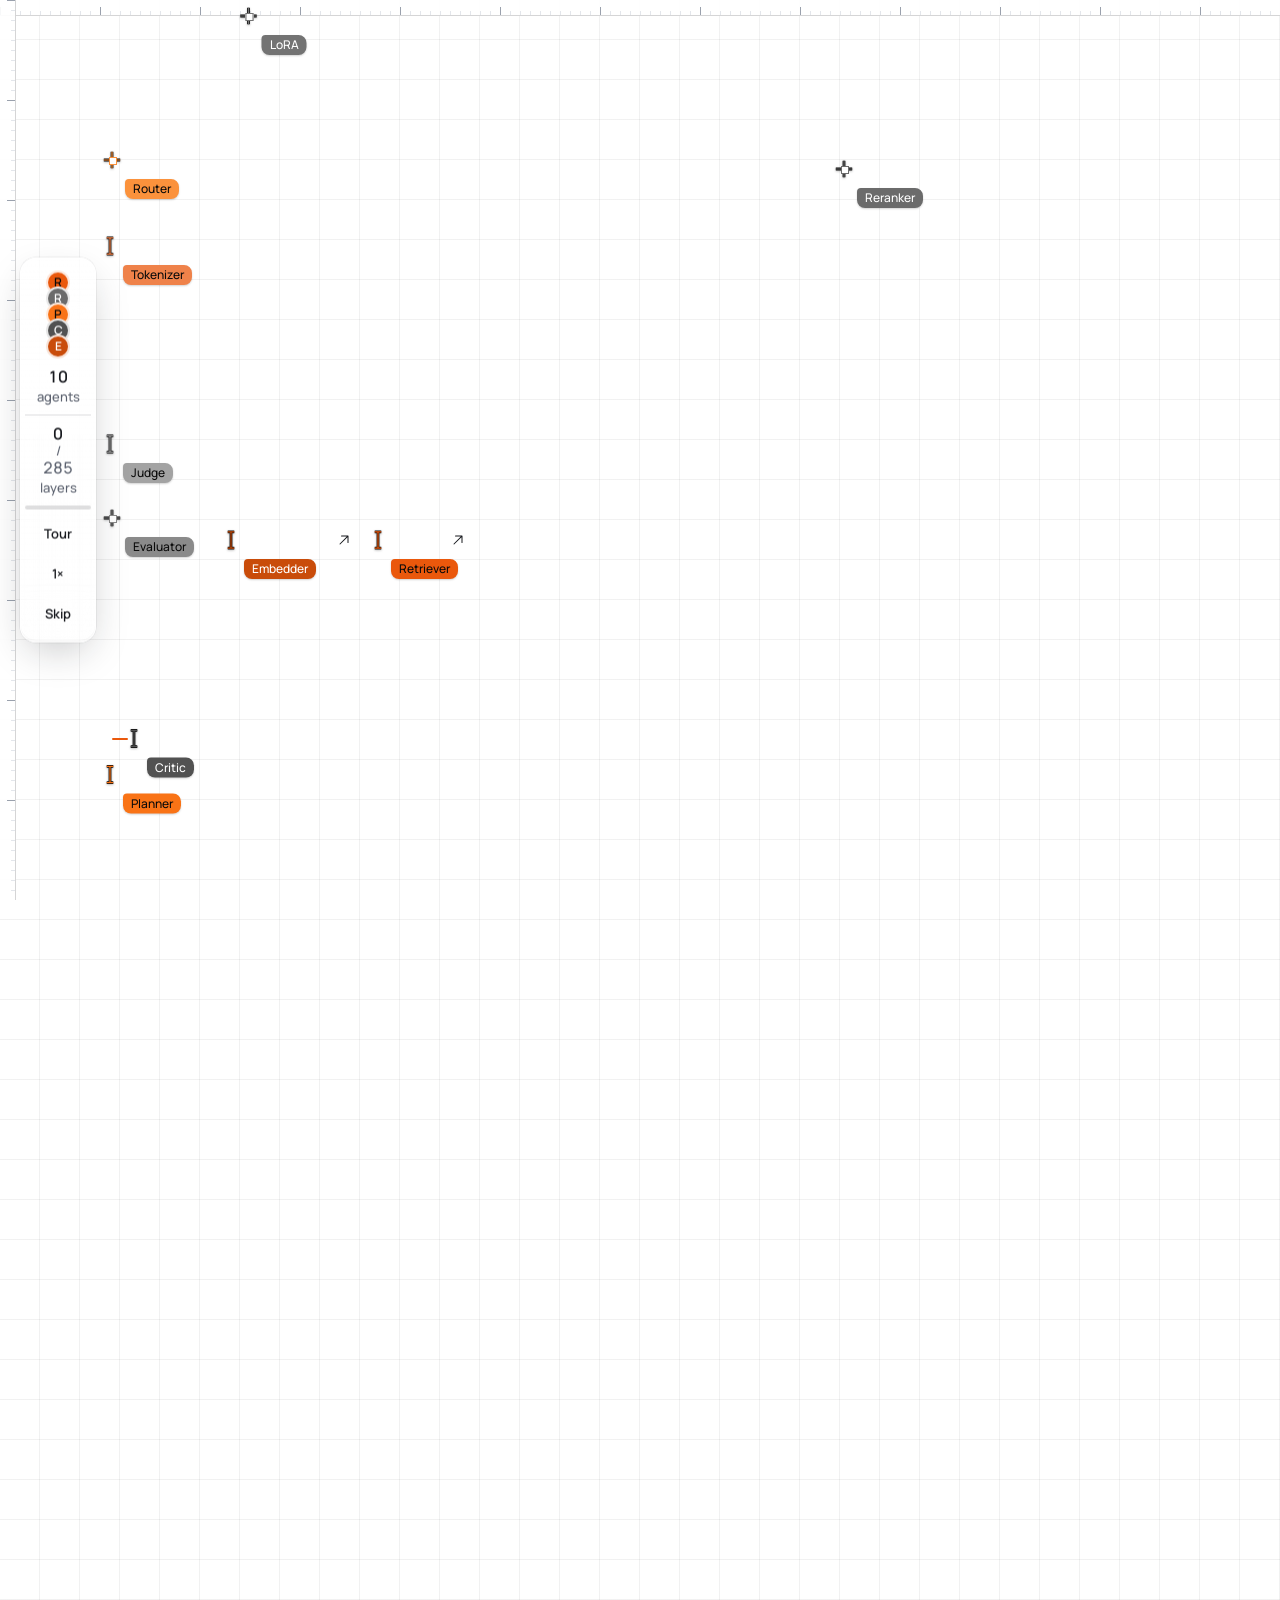
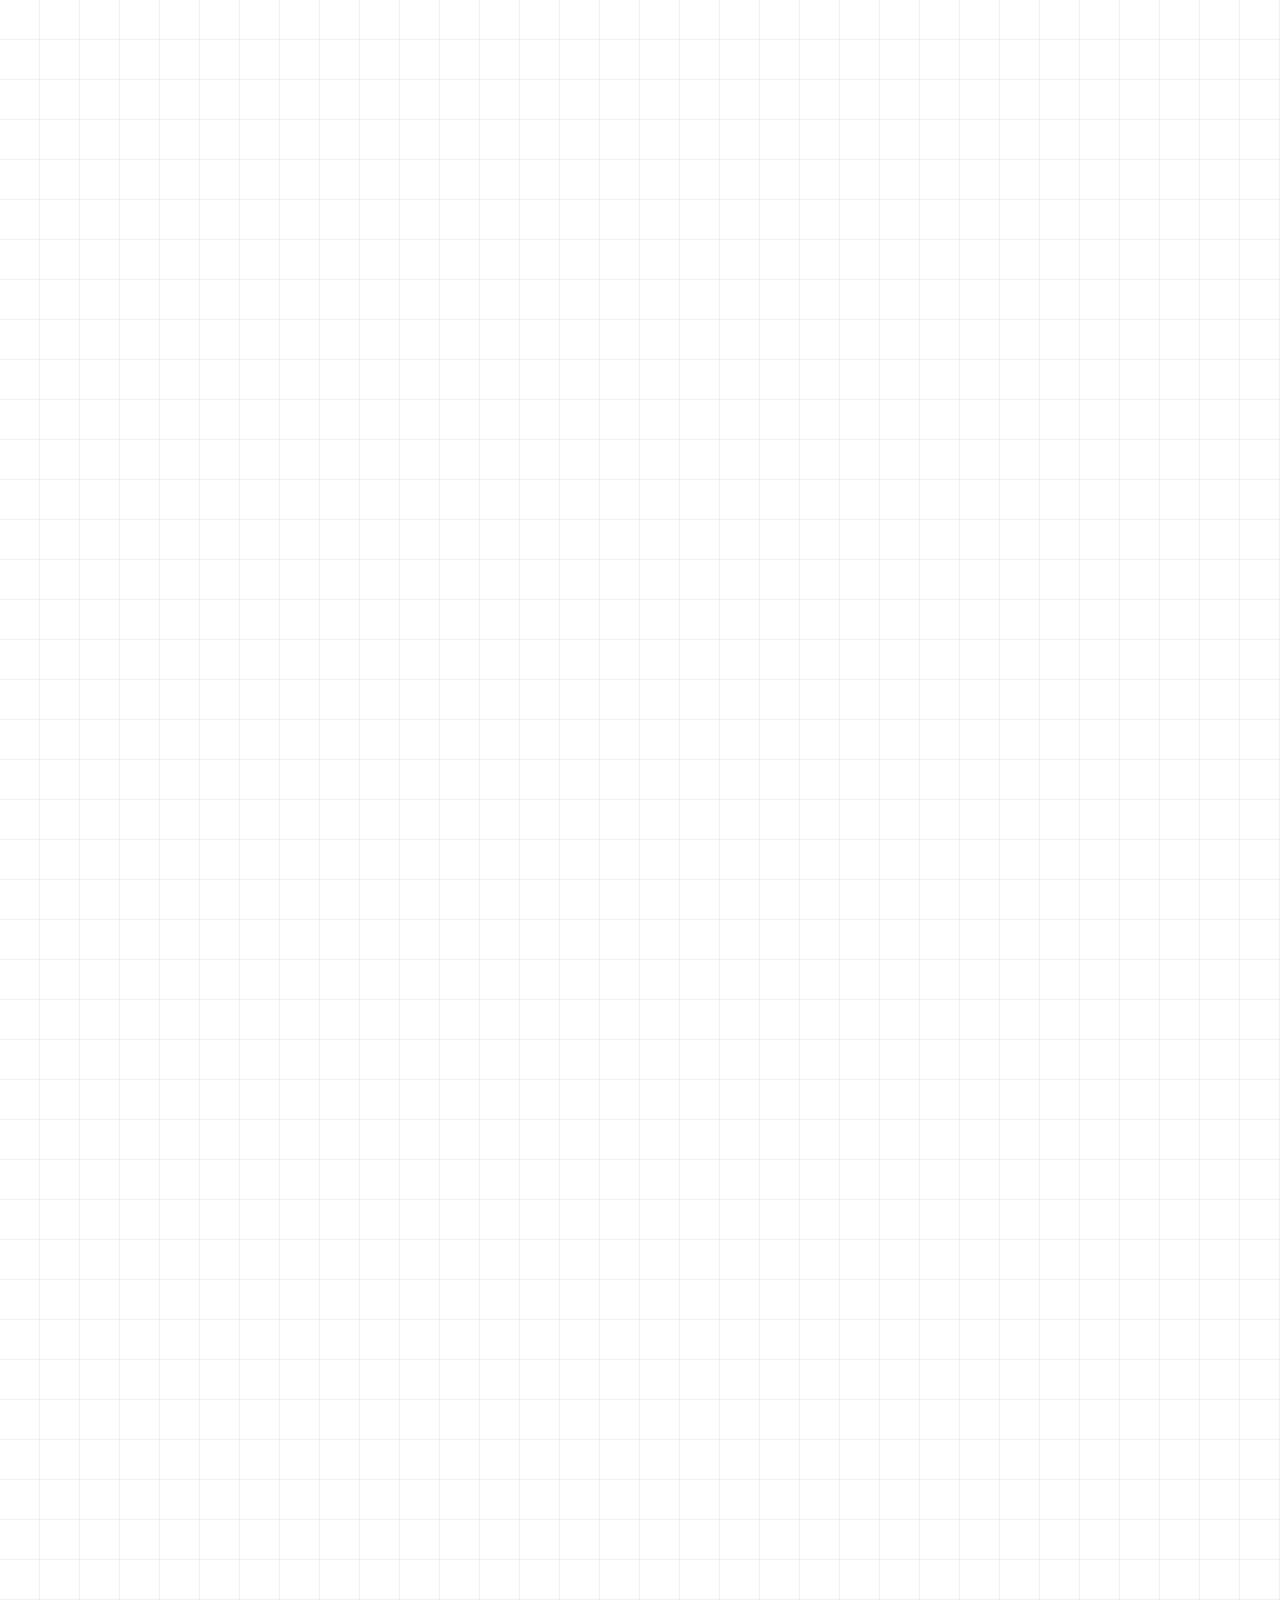
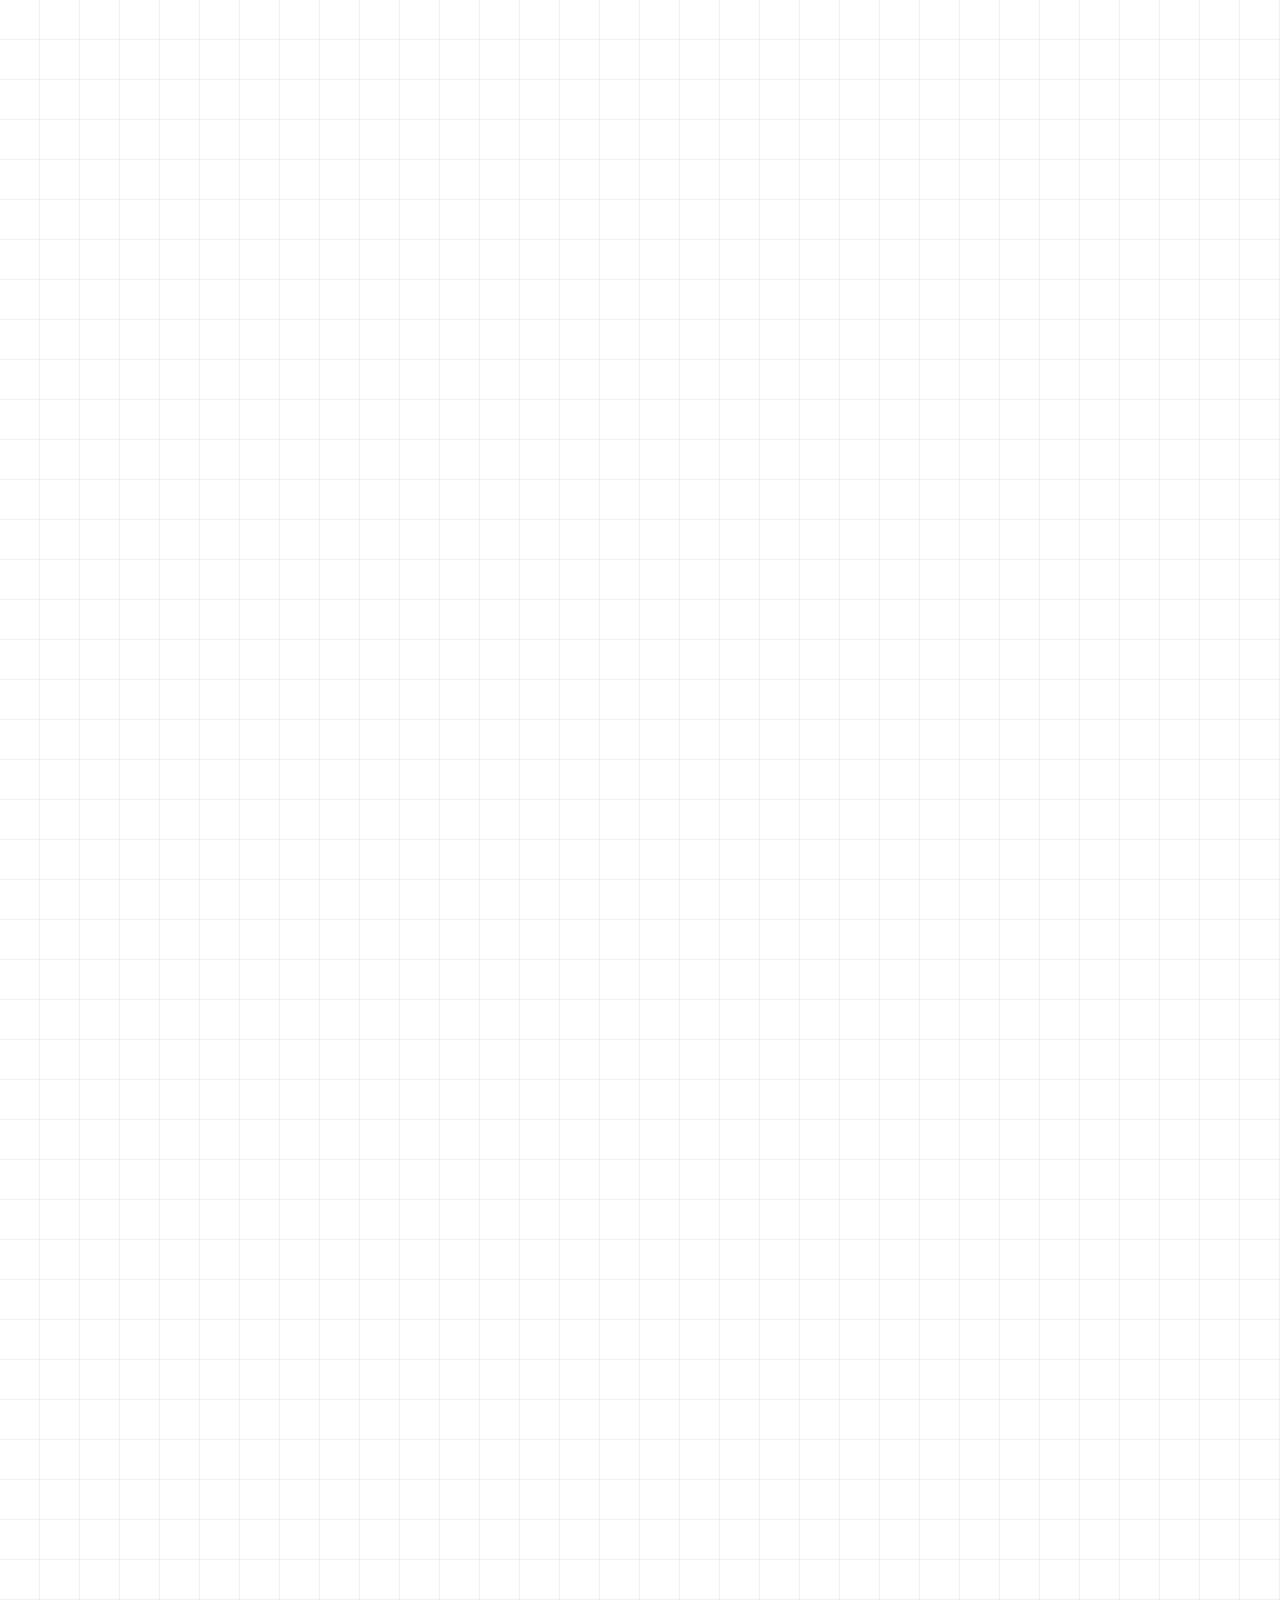
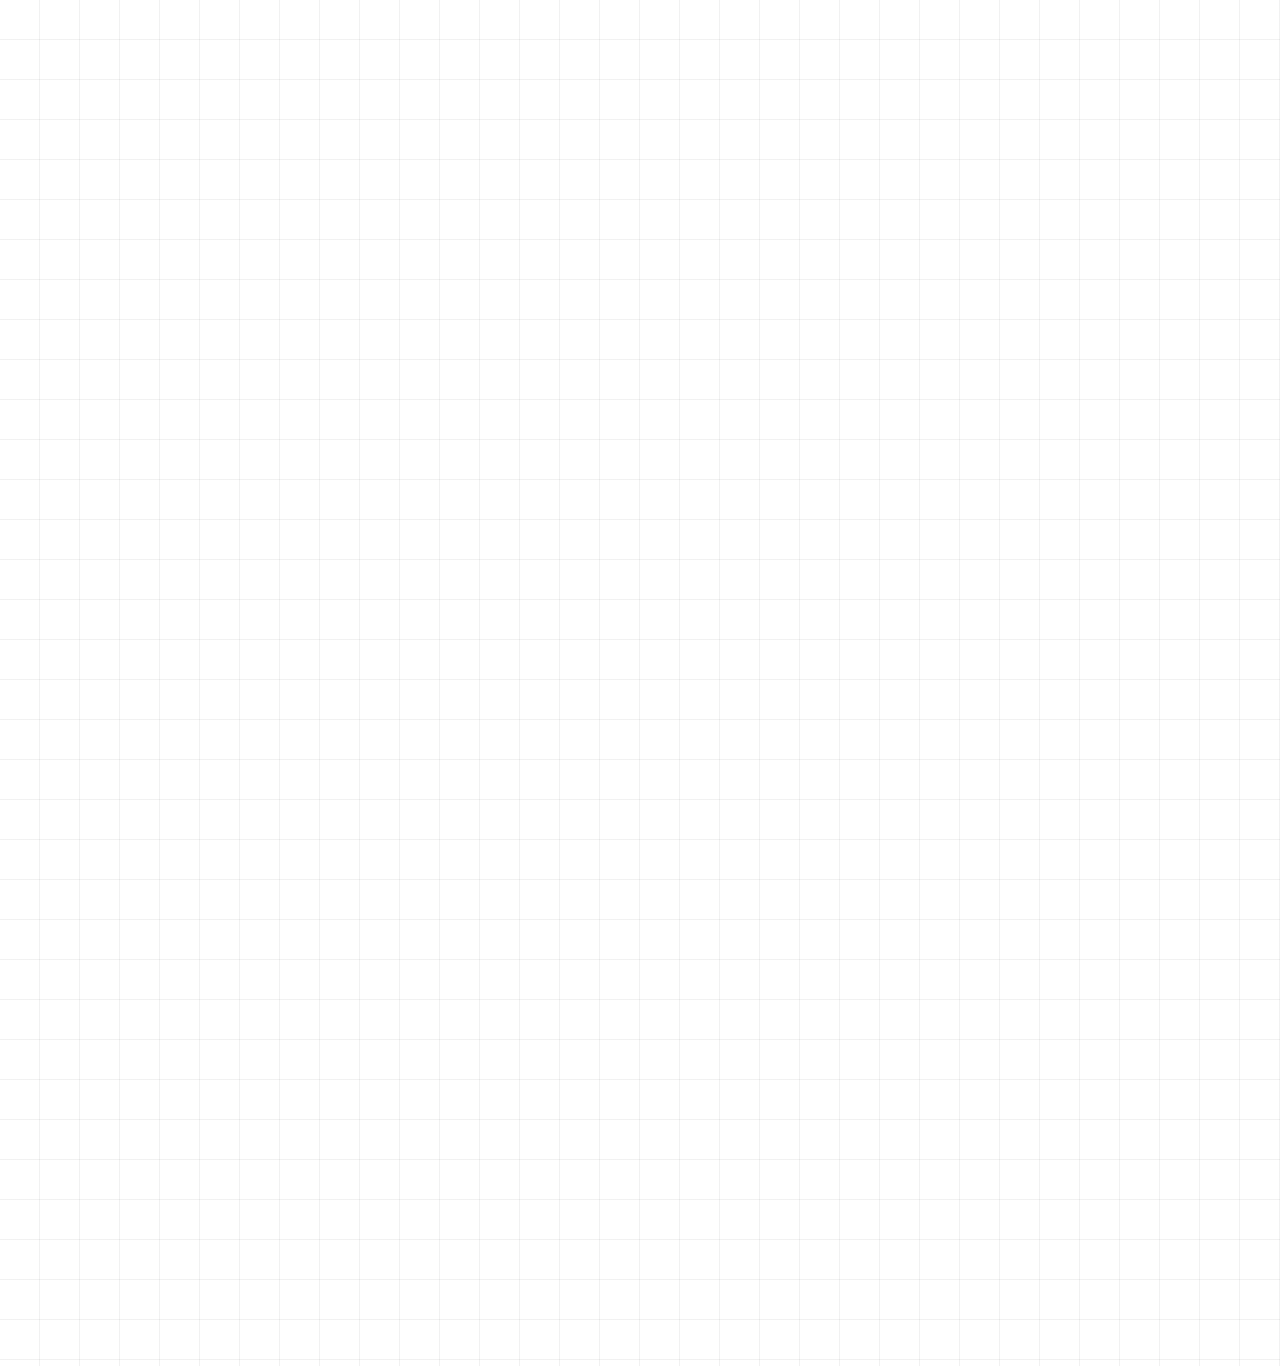
<file: index.html>
<!doctype html>
<html lang="en">
<head>
<meta charset="utf-8">
<meta name="viewport" content="width=device-width, initial-scale=1">
<title>Vinay Sekhar Reddy · AI Engineer</title>
<meta name="description" content="Vinay Sekhar Reddy is an AI engineer who builds grounded LLM systems: multimodal RAG, fine tuned open models and production MLOps. Open to AI and ML engineering roles.">
<meta property="og:type" content="website">
<meta property="og:title" content="Vinay Sekhar Reddy · AI Engineer">
<meta property="og:description" content="Grounded LLM systems: RAG, fine tuning and production MLOps. Watch a swarm of agents build this page.">
<meta name="twitter:card" content="summary">
<meta name="theme-color" content="#ffffff" media="(prefers-color-scheme: light)">
<meta name="theme-color" content="#000000" media="(prefers-color-scheme: dark)">
<link rel="icon" href="data:image/svg+xml,%3Csvg xmlns='http://www.w3.org/2000/svg' viewBox='0 0 32 32'%3E%3Crect width='32' height='32' rx='8' fill='%23c94c0a'/%3E%3Ctext x='16' y='21' font-family='Arial' font-weight='700' font-size='13' fill='%23fff' text-anchor='middle'%3EVS%3C/text%3E%3C/svg%3E">
<link rel="preconnect" href="https://fonts.googleapis.com">
<link rel="preconnect" href="https://fonts.gstatic.com" crossorigin>
<link href="https://fonts.googleapis.com/css2?family=Manrope:wght@400;500;600;700;800&family=Source+Serif+4:ital,opsz,wght@0,8..60,400;0,8..60,600;1,8..60,400&display=swap" rel="stylesheet">
<link rel="stylesheet" href="styles.css?v=37">
<script>
  // Apply a saved light/dark choice before the first paint (no flash).
  var t = null; try { t = localStorage.getItem("theme"); } catch (e) {} document.documentElement.dataset.theme = t === "dark" ? "dark" : "light"; /* light unless the visitor chose dark */
</script>
<script>
  // Hide the page until the swarm takes over, so it doesn't flash before being wiped.
  (function (d) {
    if (/[?&]static\b/.test(location.search) || matchMedia("(prefers-reduced-motion: reduce)").matches) return;
    d.classList.add("sw-boot");
    setTimeout(function () { if (!d.classList.contains("sw-on")) d.classList.remove("sw-boot"); }, 4000);
  })(document.documentElement);
</script>
</head>
<body>
<a class="skip button-sm" href="#main">Skip to content</a>
<div class="backdrop" aria-hidden="true"><i></i><i></i></div>

<div id="site">

  <header class="nav-shell">
    <nav class="nav" aria-label="Main">
      <a class="logo title-4" href="#top" aria-label="Vinay Sekhar Reddy, home"><span class="mark caption-3">VS</span><span class="logo-name">Vinay Sekhar Reddy</span></a>
      <div class="links">
        <a class="title-4" href="#strengths">Strengths</a>
        <a class="title-4" href="#skills">Skills</a>
        <a class="title-4" href="#work">Experience</a>
        <a class="title-4" href="#projects">Projects</a>
        <a class="title-4" href="#contact">Contact</a>
      </div>
      <button class="theme-toggle" type="button" aria-label="Switch to dark theme" data-nobuild>
        <svg class="sun" viewBox="0 0 24 24" fill="none" stroke="currentColor" stroke-width="1.8" stroke-linecap="round" aria-hidden="true"><circle cx="12" cy="12" r="4"/><path d="M12 2.5v2M12 19.5v2M4.6 4.6l1.4 1.4M18 18l1.4 1.4M2.5 12h2M19.5 12h2M4.6 19.4L6 18M18 6l1.4-1.4"/></svg>
        <svg class="moon" viewBox="0 0 24 24" fill="none" stroke="currentColor" stroke-width="1.8" stroke-linejoin="round" aria-hidden="true"><path d="M20 14.5A8 8 0 0 1 9.5 4a8 8 0 1 0 10.5 10.5Z"/></svg>
      </button>
      <a class="btn btn-sm button-sm nav-cta" href="mailto:drvinaysreddy@gmail.com">Email me</a>
      <button class="menu-toggle" type="button" aria-expanded="false" aria-controls="menu" aria-label="Open menu"><span></span><span></span></button>
    </nav>
  </header>

  <main id="main">

    <!-- Hero -->
    <section class="hero" id="top">
      <div class="wrap hero-grid">
        <div class="hero-copy">
          <p class="status caption-1"><span class="dot" aria-hidden="true"></span>Open to AI and ML engineering roles</p>
          <h1 class="heading-1 hero-title">I build LLM systems that stay <span class="hl">grounded</span> in the facts.</h1>
          <p class="lede title-2">AI engineer in financial services. I fine tune open models, build RAG over messy enterprise documents, and keep all of it running in production.</p>
          <div class="cta">
            <a class="btn button-md" href="mailto:drvinaysreddy@gmail.com">Email me</a>
            <a class="text-link button-md" href="resume.pdf?v=3" target="_blank" rel="noopener">View resume<svg class="i" viewBox="0 0 256 256" aria-hidden="true"><path d="M200,64V168a8,8,0,0,1-16,0V83.31L69.66,197.66a8,8,0,0,1-11.32-11.32L172.69,72H88a8,8,0,0,1,0-16H192A8,8,0,0,1,200,64Z"/></svg></a>
            <a class="text-link button-md" href="https://www.linkedin.com/in/d-vinay-s-reddy" target="_blank" rel="noopener">LinkedIn<svg class="i" viewBox="0 0 256 256" aria-hidden="true"><path d="M200,64V168a8,8,0,0,1-16,0V83.31L69.66,197.66a8,8,0,0,1-11.32-11.32L172.69,72H88a8,8,0,0,1,0-16H192A8,8,0,0,1,200,64Z"/></svg></a>
          </div>
        </div>
        <aside class="glance card" aria-label="At a glance">
          <figure class="g-photo">
            <img src="images/vinay.jpg" width="834" height="900" alt="Portrait of Vinay Sekhar Reddy smiling, in a dark suit against an orange wall" fetchpriority="high">
            <figcaption class="g-caption">
              <span class="g-name title-1">Vinay Sekhar Reddy</span>
              <span class="g-role body-6">AI Engineer · LLMs, RAG, MLOps</span>
            </figcaption>
          </figure>
          <div class="g-stats">
            <div class="g-stat"><span class="caption-5">Shipping ML since</span><b class="num">2020</b></div>
            <div class="g-stat"><span class="caption-5">MS CS GPA, UNT</span><b class="num">3.64</b></div>
            <div class="g-stat"><span class="caption-5">Published in</span><b>IEEE</b></div>
          </div>
          <div class="g-focus">
            <p class="label caption-4">Focus</p>
            <ul class="g-tags"><li>RAG</li><li>Fine tuning</li><li>Evals</li></ul>
          </div>
          <a class="g-link caption-1" href="resume.pdf?v=3" target="_blank" rel="noopener">Download resume<svg class="i" viewBox="0 0 256 256" aria-hidden="true"><path d="M224,144v64a8,8,0,0,1-8,8H40a8,8,0,0,1-8-8V144a8,8,0,0,1,16,0v56H208V144a8,8,0,0,1,16,0Zm-101.66,5.66a8,8,0,0,0,11.32,0l40-40a8,8,0,0,0-11.32-11.32L136,124.69V32a8,8,0,0,0-16,0v92.69L93.66,98.34a8,8,0,0,0-11.32,11.32Z"/></svg></a>
        </aside>
      </div>
    </section>

    <!-- What I bring -->
    <section class="section" id="strengths" aria-labelledby="strengths-h">
      <div class="wrap">
        <div class="sec-head">
          <p class="kicker caption-4">Strengths</p>
          <h2 class="heading-3" id="strengths-h">What I bring to your team</h2>
        </div>
        <div class="values">
          <article class="value card">
            <p class="v-proof heading-5 num">+35% <span class="body-5">Precision@10</span></p>
            <h3 class="title-1">LLMs that check their sources</h3>
            <p class="body-6 muted">Multimodal RAG over 100+ page PDFs, text and images, with hybrid search and reranking. Also cut factual hallucinations by 40%.</p>
          </article>
          <article class="value card">
            <p class="v-proof heading-5 num">12 → 2 GB <span class="body-5">model memory</span></p>
            <h3 class="title-1">Fine tuning on a budget</h3>
            <p class="body-6 muted">QLoRA, PEFT and 4 bit quantization, so domain models train on a single T4 GPU instead of a server room.</p>
          </article>
          <article class="value card">
            <p class="v-proof heading-5 num">AWS + Azure <span class="body-5">in production</span></p>
            <h3 class="title-1">Production, not just notebooks</h3>
            <p class="body-6 muted">MLflow, SageMaker and drift monitoring with automated retraining, plus the FastAPI and Java services that serve it all.</p>
          </article>
        </div>
        <figure class="chart-card card">
          <div class="chart-copy">
            <p class="label caption-4">Receipts</p>
            <h3 class="title-1">LLaMA 3.2 3B, before and after my QLoRA fine tune</h3>
            <p class="muted body-6">Trained on 2,658 instruction pairs synthesized from unlabeled company documents. Scored on 766 held out examples.</p>
          </div>
          <div class="chart" role="img" aria-label="ROUGE-L rose from 0.14 to 0.54 and BERTScore from 0.69 to 0.88 after fine tuning.">
            <div class="metric">
              <div class="mt-head">
                <div><p class="mt-name title-2">ROUGE-L</p><p class="mt-note caption-5">Word overlap with the reference answer</p></div>
                <p class="mt-delta"><b class="num">+0.40</b><span class="caption-5">3.9× higher</span></p>
              </div>
              <div class="mt-bars">
                <div class="mt-row"><span class="mt-lab caption-5">Base</span><div class="mt-track"><span class="mt-bar mt-base" style="--v:0.14"></span></div><b class="mt-val num">0.14</b></div>
                <div class="mt-row"><span class="mt-lab caption-5">Tuned</span><div class="mt-track"><span class="mt-bar mt-ft" style="--v:0.54"></span></div><b class="mt-val mt-val-ft num">0.54</b></div>
              </div>
            </div>
            <div class="metric">
              <div class="mt-head">
                <div><p class="mt-name title-2">BERTScore</p><p class="mt-note caption-5">Meaning match with the reference answer</p></div>
                <p class="mt-delta"><b class="num">+0.19</b><span class="caption-5">28% higher</span></p>
              </div>
              <div class="mt-bars">
                <div class="mt-row"><span class="mt-lab caption-5">Base</span><div class="mt-track"><span class="mt-bar mt-base" style="--v:0.69"></span></div><b class="mt-val num">0.69</b></div>
                <div class="mt-row"><span class="mt-lab caption-5">Tuned</span><div class="mt-track"><span class="mt-bar mt-ft" style="--v:0.88"></span></div><b class="mt-val mt-val-ft num">0.88</b></div>
              </div>
            </div>
          </div>
        </figure>
      </div>
    </section>

    <!-- Skills: spec sheet, one row per category -->
    <section class="section skills-section" id="skills" aria-labelledby="skills-h">
      <div class="wrap">
        <div class="skills-head">
          <p class="kicker caption-4">Skills</p>
          <h2 class="heading-2" id="skills-h">The toolkit</h2>
          <p class="skills-sub title-2">Grouped by what they're for. <span class="legend"><span class="legend-dot" aria-hidden="true"></span>Core</span> marks the ones I use every day.</p>
        </div>
        <div class="spec card">
          <div class="spec-row">
            <div class="spec-cat">
              <h3 class="title-1">LLMs and GenAI</h3>
              <p class="body-6">Fine tuning, prompting and evaluating language models.</p>
              <p class="spec-count caption-4"><b class="num">6</b> core · <b class="num">11</b> total</p>
            </div>
            <ul class="spec-tools" aria-label="LLMs and GenAI"><li class="tk tk-core">LLM fine tuning</li><li class="tk tk-core">QLoRA and PEFT</li><li class="tk tk-core">Evals</li><li class="tk tk-core">LangChain</li><li class="tk tk-core">LangGraph</li><li class="tk tk-core">Prompt engineering</li><li class="tk">Hugging Face Transformers</li><li class="tk">LLaMA</li><li class="tk">Ollama</li><li class="tk">GPT-4</li><li class="tk">Claude Code</li></ul>
          </div>
          <div class="spec-row">
            <div class="spec-cat">
              <h3 class="title-1">Retrieval and search</h3>
              <p class="body-6">Getting the right facts in front of the model.</p>
              <p class="spec-count caption-4"><b class="num">2</b> core · <b class="num">6</b> total</p>
            </div>
            <ul class="spec-tools" aria-label="Retrieval and search"><li class="tk tk-core">RAG</li><li class="tk tk-core">Azure AI Search</li><li class="tk">Pinecone</li><li class="tk">FAISS</li><li class="tk">Chroma</li><li class="tk">pgvector</li></ul>
          </div>
          <div class="spec-row">
            <div class="spec-cat">
              <h3 class="title-1">Machine learning</h3>
              <p class="body-6">Classic and deep learning models.</p>
              <p class="spec-count caption-4"><b class="num">1</b> core · <b class="num">5</b> total</p>
            </div>
            <ul class="spec-tools" aria-label="Machine learning"><li class="tk tk-core">PyTorch</li><li class="tk">TensorFlow</li><li class="tk">scikit-learn</li><li class="tk">XGBoost</li><li class="tk">LightGBM</li></ul>
          </div>
          <div class="spec-row">
            <div class="spec-cat">
              <h3 class="title-1">MLOps and deploy</h3>
              <p class="body-6">Shipping, serving and watching models in production.</p>
              <p class="spec-count caption-4"><b class="num">2</b> core · <b class="num">9</b> total</p>
            </div>
            <ul class="spec-tools" aria-label="MLOps and deploy"><li class="tk tk-core">MLflow</li><li class="tk tk-core">FastAPI</li><li class="tk">Weights &amp; Biases</li><li class="tk">Kubeflow</li><li class="tk">Model monitoring</li><li class="tk">Docker</li><li class="tk">Kubernetes</li><li class="tk">GitHub Actions</li><li class="tk">Triton</li></ul>
          </div>
          <div class="spec-row">
            <div class="spec-cat">
              <h3 class="title-1">Cloud</h3>
              <p class="body-6">Where it all runs, on AWS and Azure.</p>
              <p class="spec-count caption-4"><b class="num">1</b> core · <b class="num">9</b> total</p>
            </div>
            <ul class="spec-tools" aria-label="Cloud"><li class="tk tk-core">SageMaker</li><li class="tk">S3</li><li class="tk">Lambda</li><li class="tk">EC2</li><li class="tk">ECR</li><li class="tk">Azure OpenAI</li><li class="tk">Azure ML</li><li class="tk">Azure Functions</li><li class="tk">Blob Storage</li></ul>
          </div>
          <div class="spec-row">
            <div class="spec-cat">
              <h3 class="title-1">Code and data</h3>
              <p class="body-6">The languages and stores underneath.</p>
              <p class="spec-count caption-4"><b class="num">1</b> core · <b class="num">11</b> total</p>
            </div>
            <ul class="spec-tools" aria-label="Code and data"><li class="tk tk-core">Python</li><li class="tk">SQL</li><li class="tk">Java</li><li class="tk">JavaScript</li><li class="tk">React</li><li class="tk">Node.js</li><li class="tk">PostgreSQL</li><li class="tk">MySQL</li><li class="tk">MongoDB</li><li class="tk">Redis</li><li class="tk">DynamoDB</li></ul>
          </div>
        </div>
      </div>
    </section>

    <!-- Experience -->
    <section class="section" id="work" aria-labelledby="work-h">
      <div class="wrap">
        <div class="sec-head">
          <p class="kicker caption-4">Experience</p>
          <h2 class="heading-3" id="work-h">The short version</h2>
        </div>
        <div class="timeline">
          <div class="rail" data-build="line"></div>

          <article class="job card">
            <div class="job-head">
              <div><h3 class="heading-6">Merrill Lynch</h3><p class="role body-5">AI Engineer</p></div>
              <p class="when caption-5">Jan 2025 to now · Remote</p>
            </div>
            <p class="quip body-3">I teach LLMs to read 100 page financial documents and, more importantly, to admit when the answer isn't in there.</p>
            <ul class="wins body-6">
              <li>Multimodal RAG on Azure AI Search: <b>+35% Precision@10</b> and <b>40% fewer hallucinations</b>.</li>
              <li>Fine tuned LLaMA 3.2 3B with QLoRA and squeezed it from <b>12 GB to 2 GB</b> so it trains on a T4.</li>
            </ul>
            <div class="tags"><span class="tag caption-4">RAG</span><span class="tag caption-4">QLoRA</span><span class="tag caption-4">Azure AI</span><span class="tag caption-4">MLflow</span><span class="tag caption-4">SageMaker</span></div>
          </article>

          <article class="job card">
            <div class="job-head">
              <div><h3 class="heading-6">Canadian Western Bank</h3><p class="role body-5">Software Engineer, AI/ML and Java</p></div>
              <p class="when caption-5">Feb 2022 to Jul 2023 · Hyderabad</p>
            </div>
            <p class="quip body-3">I kept banking APIs calm during rush hour and taught models to spot fraud, churn and risky loans before they became somebody's very bad Monday.</p>
            <ul class="wins body-6">
              <li>Spring Boot microservices that met <b>PCI DSS, SOC 2 and FFIEC</b> requirements.</li>
              <li>Closed 60+ critical UAT defects: <b>40% fewer bugs</b> reported and <b>25% better uptime</b>.</li>
            </ul>
            <div class="tags"><span class="tag caption-4">Java</span><span class="tag caption-4">Spring Boot</span><span class="tag caption-4">XGBoost</span><span class="tag caption-4">Airflow</span><span class="tag caption-4">SageMaker</span></div>
          </article>

          <article class="job card">
            <div class="job-head">
              <div><h3 class="heading-6">Weights &amp; Biases</h3><p class="role body-5">Machine Learning Engineer Intern</p></div>
              <p class="when caption-5">Mar 2020 to Feb 2022 · Hyderabad</p>
            </div>
            <p class="quip body-3">I helped data scientists stop losing track of which training run was final_v2_actually_final.</p>
            <ul class="wins body-6">
              <li>Built <b>experiment tracking, model versioning</b> and hyperparameter sweeps.</li>
              <li>Shipped SDK integrations for <b>PyTorch, TensorFlow, scikit-learn and Hugging Face</b>.</li>
            </ul>
            <div class="tags"><span class="tag caption-4">Python</span><span class="tag caption-4">W&amp;B Sweeps</span><span class="tag caption-4">TensorFlow</span><span class="tag caption-4">Docker</span><span class="tag caption-4">AWS</span></div>
          </article>
        </div>
      </div>
    </section>

    <!-- Projects -->
    <section class="section" id="projects" aria-labelledby="projects-h">
      <div class="wrap">
        <div class="sec-head">
          <p class="kicker caption-4">Projects</p>
          <h2 class="heading-3" id="projects-h">Built on my own time</h2>
        </div>
        <div class="projects">
          <article class="project card">
            <div class="p-top"><p class="label caption-4">Mar 2025</p><a class="p-link caption-1" href="https://www.projhealth.com/" target="_blank" rel="noopener">projhealth.com<svg class="i" viewBox="0 0 256 256" aria-hidden="true"><path d="M200,64V168a8,8,0,0,1-16,0V83.31L69.66,197.66a8,8,0,0,1-11.32-11.32L172.69,72H88a8,8,0,0,1,0-16H192A8,8,0,0,1,200,64Z"/></svg></a></div>
            <h3 class="heading-5">Proj H</h3>
            <p class="body-3 muted">Personalized health plans from GPT-4, with an eval suite that stops bad prompts from shipping. It caught a cultural bias bug before users ever did.</p>
            <div class="stats"><p><b class="title-2 num">250–300 ms</b><span class="caption-5">P95 latency</span></p><p><b class="title-2 num">100–150</b><span class="caption-5">QPS sustained</span></p><p><b class="title-2 num">20K+</b><span class="caption-5">datapoints a day</span></p></div>
            <div class="tags"><span class="tag caption-4">FastAPI</span><span class="tag caption-4">GPT-4</span><span class="tag caption-4">React</span><span class="tag caption-4">Evals</span></div>
          </article>
          <article class="project card">
            <div class="p-top"><p class="label caption-4">Feb 2025</p><p class="p-tag caption-4">Case study</p></div>
            <h3 class="heading-5">AEC conflict detector</h3>
            <p class="body-3 muted">Finds conflicting specs across architecture and construction documents, including the drawings, before they become expensive surprises on site.</p>
            <div class="stats"><p><b class="title-2 num">~70%</b><span class="caption-5">less manual review</span></p><p><b class="title-2">Vision</b><span class="caption-5">reads the drawings</span></p><p><b class="title-2">Full</b><span class="caption-5">pytest coverage</span></p></div>
            <div class="tags"><span class="tag caption-4">LangChain</span><span class="tag caption-4">FAISS</span><span class="tag caption-4">Claude Vision</span><span class="tag caption-4">FastAPI</span></div>
          </article>
        </div>
      </div>
    </section>

    <!-- Research: publications, writing and recognition -->
    <section class="section research" id="recognition" aria-labelledby="rec-h">
      <div class="wrap">
        <div class="sec-head">
          <p class="kicker caption-4">Research</p>
          <h2 class="heading-3" id="rec-h">Publications and writing</h2>
        </div>

        <article class="paper card">
          <a class="paper-thumb" href="https://www.overleaf.com/read/rxnybcgddzjr#f5c8c8" target="_blank" rel="noopener" aria-label="Open the paper: Terahertz Communication for 6G Networks">
            <span class="pt-venue">IEEE</span>
            <span class="pt-title">Terahertz Communication for 6G Networks</span>
            <span class="pt-authors">V. S. Reddy et al.</span>
            <span class="pt-abs"><i></i><i></i><i></i><i></i></span>
            <span class="pt-cols"><span><i></i><i></i><i></i><i></i><i></i><i></i></span><span><i></i><i></i><i></i><i></i><i></i><i></i></span></span>
          </a>
          <div class="paper-body">
            <p class="paper-meta caption-4"><span class="ref-n">[1]</span><span class="badge">Peer reviewed</span><span>IEEE · 2025</span></p>
            <h3 class="paper-title">Terahertz Communication for 6G Networks</h3>
            <p class="paper-authors">Vinay Sekhar Reddy, et al.</p>
            <p class="paper-note body-6">Coauthored during my MS in Computer Science at the University of North Texas and published by IEEE.</p>
            <div class="paper-actions">
              <a class="btn btn-sm button-sm" href="https://www.overleaf.com/read/rxnybcgddzjr#f5c8c8" target="_blank" rel="noopener">Read the paper<svg class="i" viewBox="0 0 256 256" aria-hidden="true"><path d="M200,64V168a8,8,0,0,1-16,0V83.31L69.66,197.66a8,8,0,0,1-11.32-11.32L172.69,72H88a8,8,0,0,1,0-16H192A8,8,0,0,1,200,64Z"/></svg></a>
            </div>
          </div>
        </article>

        <div class="refs">
          <section class="ref-group" aria-labelledby="refs-writing">
            <h3 class="ref-head caption-4" id="refs-writing">§ Writing</h3>
            <ol class="ref-list" start="2">
              <li class="ref"><span class="ref-n">[2]</span><p class="ref-text">Reddy, V. S. <a href="https://substack.com/home/post/p-175498847" target="_blank" rel="noopener">“Counting Reel views with HyperLogLog.”</a> <cite>Substack.</cite> <span class="ref-note">How large platforms estimate unique views with probabilistic data structures.</span></p></li>
            </ol>
          </section>
          <section class="ref-group" aria-labelledby="refs-oss">
            <h3 class="ref-head caption-4" id="refs-oss">§ Open source and awards</h3>
            <ol class="ref-list" start="3">
              <li class="ref"><span class="ref-n">[3]</span><p class="ref-text">Reddy, V. S. <a href="https://github.com/FortAwesome/Font-Awesome/issues/19388#issue-1412607510" target="_blank" rel="noopener">“UI bug report with reproduction steps.”</a> <cite>Font Awesome, GitHub issue #19388.</cite></p></li>
              <li class="ref"><span class="ref-n">[4]</span><p class="ref-text">Winner, MLH Hackathon. <cite>Multilingual AI chatbot built on IBM Watson NLP.</cite></p></li>
            </ol>
          </section>
        </div>

        <div class="edu card">
          <div><p class="label caption-4">Education</p><h3 class="heading-6">University of North Texas</h3><p class="muted body-6">MS in Computer Science · 2023 to 2025 · GPA 3.64</p></div>
          <p class="edu-course body-6">Machine learning, artificial intelligence, NLP research, software engineering and computer networks.</p>
        </div>
      </div>
    </section>

    <!-- Contact -->
    <section class="contact" id="contact" aria-labelledby="contact-h">
      <div class="wrap">
        <div class="contact-head">
          <p class="status caption-1"><span class="dot" aria-hidden="true"></span>Open to new positions</p>
          <h2 class="heading-2" id="contact-h">Hiring for AI or ML? <span class="hl">Let's talk.</span></h2>
          <p class="contact-lede title-2">I'm looking for AI and ML engineering roles. Email is the fastest way to reach me.</p>
          <div class="cta contact-cta">
            <a class="btn button-md" href="mailto:drvinaysreddy@gmail.com"><svg class="ci" viewBox="0 0 256 256" aria-hidden="true"><path d="M216,56H176V48a24,24,0,0,0-24-24H104A24,24,0,0,0,80,48v8H40A16,16,0,0,0,24,72V200a16,16,0,0,0,16,16H216a16,16,0,0,0,16-16V72A16,16,0,0,0,216,56ZM96,48a8,8,0,0,1,8-8h48a8,8,0,0,1,8,8v8H96ZM216,72v41.61A184,184,0,0,1,128,136a184.07,184.07,0,0,1-88-22.38V72Zm0,128H40V131.64A200.19,200.19,0,0,0,128,152a200.25,200.25,0,0,0,88-20.37V200ZM104,112a8,8,0,0,1,8-8h32a8,8,0,0,1,0,16H112A8,8,0,0,1,104,112Z"/></svg>Hire me</a>
            <a class="btn-ghost button-md" href="https://www.linkedin.com/in/d-vinay-s-reddy" target="_blank" rel="noopener"><svg class="ci" viewBox="0 0 256 256" aria-hidden="true"><path d="M216,24H40A16,16,0,0,0,24,40V216a16,16,0,0,0,16,16H216a16,16,0,0,0,16-16V40A16,16,0,0,0,216,24ZM96,176a8,8,0,0,1-16,0V112a8,8,0,0,1,16,0ZM88,96a12,12,0,1,1,12-12A12,12,0,0,1,88,96Zm96,80a8,8,0,0,1-16,0V140a20,20,0,0,0-40,0v36a8,8,0,0,1-16,0V112a8,8,0,0,1,15.79-1.78A36,36,0,0,1,184,140Z"/></svg>LinkedIn</a>
            <a class="btn-ghost button-md" href="resume.pdf?v=3" target="_blank" rel="noopener"><svg class="ci" viewBox="0 0 256 256" aria-hidden="true"><path d="M213.66,82.34l-56-56A8,8,0,0,0,152,24H56A16,16,0,0,0,40,40V216a16,16,0,0,0,16,16H200a16,16,0,0,0,16-16V88A8,8,0,0,0,213.66,82.34ZM160,51.31,188.69,80H160ZM200,216H56V40h88V88a8,8,0,0,0,8,8h48V216Zm-42.34-61.66a8,8,0,0,1,0,11.32l-24,24a8,8,0,0,1-11.32,0l-24-24a8,8,0,0,1,11.32-11.32L120,164.69V120a8,8,0,0,1,16,0v44.69l10.34-10.35A8,8,0,0,1,157.66,154.34Z"/></svg>Resume</a>
          </div>
          <p class="contact-mail body-6"><a href="mailto:drvinaysreddy@gmail.com"><svg class="ci" viewBox="0 0 256 256" aria-hidden="true"><path d="M224,48H32a8,8,0,0,0-8,8V192a16,16,0,0,0,16,16H216a16,16,0,0,0,16-16V56A8,8,0,0,0,224,48Zm-20.57,16L128,133.15,52.57,64ZM216,192H40V74.19l82.59,75.71a8,8,0,0,0,10.82,0L216,74.19V192Z"/></svg>drvinaysreddy@gmail.com</a></p>
        </div>
        <footer class="foot caption-2">
          <p>© 2026 Vinay Sekhar Reddy</p>
        </footer>
      </div>
    </section>
  </main>
</div>

<div class="menu" id="menu" hidden>
  <nav aria-label="Mobile">
    <a class="heading-4" href="#strengths">Strengths</a>
    <a class="heading-4" href="#skills">Skills</a>
    <a class="heading-4" href="#work">Experience</a>
    <a class="heading-4" href="#projects">Projects</a>
    <a class="heading-4" href="#contact">Contact</a>
    <a class="btn button-md" href="mailto:drvinaysreddy@gmail.com">Email me</a>
  </nav>
</div>

<script src="site.js?v=7"></script>
<script src="swarm.js?v=13"></script>
</body>
</html>
</file>
<file: styles.css>
/* =====================================================================
   Vinay Sekhar Reddy · portfolio
   Theme: white and charcoal black with an orange accent (#EA580C), Manrope.
   Light and dark appearances, both contrast checked (WCAG AA).
   ===================================================================== */
:root {
  /* Spacing */
  --s-25: 2px; --s-50: 4px; --s-75: 8px; --s-100: 12px; --s-200: 16px;
  --s-300: 24px; --s-400: 32px; --s-500: 40px; --s-600: 48px;
  --s-700: 64px; --s-800: 80px; --s-900: 96px;
  /* Radius */
  --r-md: 6px; --r-lg: 8px; --r-xl: 12px; --r-2xl: 16px; --r-3xl: 24px; --r-full: 9999px;

  /* Light appearance */
  --bg: #ffffff;
  --card: #ffffff;
  --card-2: rgba(22, 24, 29, 0.04);
  --surface: #ffffff;
  --ink: #16181d;          /* 16.4:1 on bg */
  --ink-2: #3a3f4a;
  --muted: #5b616e;        /* 5.8:1 on bg, 6.2:1 on card */
  --line: rgba(22, 24, 29, 0.09);
  --line-strong: rgba(22, 24, 29, 0.18);
  /* Accent: orange #EA580C */
  --accent: #ea580c;            /* fills, bars, dots, outlines */
  --accent-ink: #c94c0a;        /* accent text on white, 4.6:1 */
  --accent-ink-dark: #ea580c;   /* accent text on charcoal, 4.8:1; 5.9:1 on black */
  --accent-soft: rgb(234 88 12 / 0.08);
  --btn: #c94c0a;               /* primary buttons: white text 4.6:1 */
  --on-btn: #ffffff;
  --btn-hover: #b14309;         /* white text 5.7:1 */
  --glass: rgba(255, 255, 255, 0.72);
  --glass-hi: rgba(255, 255, 255, 0.9);
  --nav-active: rgba(22, 24, 29, 0.06);
  --menu-bg: rgba(245, 246, 248, 0.94);
  --c-base: #d9dde5;
  --job-dot: #ffffff;
  --shadow: 0 8px 32px rgba(22, 24, 29, 0.08);
  --card-shadow: 0 1px 2px rgba(22, 24, 29, 0.06), 0 8px 24px -6px rgba(22, 24, 29, 0.12);
  --card-shadow-hover: 0 2px 4px rgba(22, 24, 29, 0.06), 0 16px 36px -8px rgba(22, 24, 29, 0.18);
  --glow: 0;
  --ruler-bg: rgba(255, 255, 255, 0.92);
  --ruler-t1: #9aa1ad; --ruler-t2: #e3e6eb;
  --grid: rgba(22, 24, 29, 0.06);
  --dark: #16181d; --dark-2: #262a33; --dark-3: #343944;

  --sans: "Manrope", system-ui, -apple-system, sans-serif;
  --mono: "Manrope", system-ui, sans-serif;
  --serif: "Source Serif 4", Georgia, "Times New Roman", serif;
  --ease: cubic-bezier(0.22, 1, 0.36, 1);
  color-scheme: light;
}
:root[data-theme="dark"] {
  --bg: #000000;
  --card: #1c1c1c;
  --card-2: rgba(255, 255, 255, 0.05);
  --surface: #1c1c1c;
  --ink: #f2f2f2;          /* 16.0:1 */
  --ink-2: #cfcfcf;
  --muted: #a3a3a3;        /* 7.5:1 on bg, 6.7:1 on card */
  --line: rgba(255, 255, 255, 0.08);
  --line-strong: rgba(255, 255, 255, 0.16);
  --accent-ink: var(--accent-ink-dark);
  --accent-soft: rgb(234 88 12 / 0.16);
  --glass: rgba(28, 28, 28, 0.72);
  --glass-hi: rgba(255, 255, 255, 0.06);
  --nav-active: rgba(255, 255, 255, 0.08);
  --menu-bg: rgba(0, 0, 0, 0.94);
  --c-base: #3a3a3a;
  --job-dot: #000000;
  --shadow: 0 8px 32px rgba(0, 0, 0, 0.4);
  --card-shadow: 0 1px 2px rgba(0, 0, 0, 0.5), 0 10px 28px -8px rgba(0, 0, 0, 0.7);
  --card-shadow-hover: 0 2px 4px rgba(0, 0, 0, 0.5), 0 18px 40px -8px rgba(0, 0, 0, 0.8);
  --glow: 0.18;
  --ruler-bg: rgba(0, 0, 0, 0.9);
  --ruler-t1: #6b6b6b; --ruler-t2: #333333;
  --grid: rgba(255, 255, 255, 0.05);
  color-scheme: dark;
}
@media (prefers-color-scheme: dark) {
  :root:not([data-theme="light"]) {
    --bg: #000000; --card: #1c1c1c; --card-2: rgba(255, 255, 255, 0.05); --surface: #1c1c1c;
    --ink: #f2f2f2; --ink-2: #cfcfcf; --muted: #a3a3a3;
    --line: rgba(255, 255, 255, 0.08); --line-strong: rgba(255, 255, 255, 0.16);
    --accent-ink: var(--accent-ink-dark); --accent-soft: rgb(234 88 12 / 0.16);
    --glass: rgba(28, 28, 28, 0.72); --glass-hi: rgba(255, 255, 255, 0.06);
    --nav-active: rgba(255, 255, 255, 0.08); --menu-bg: rgba(0, 0, 0, 0.94);
    --c-base: #3a3a3a; --job-dot: #000000;
    --shadow: 0 8px 32px rgba(0, 0, 0, 0.4); --card-shadow: 0 1px 2px rgba(0, 0, 0, 0.5), 0 10px 28px -8px rgba(0, 0, 0, 0.7); --card-shadow-hover: 0 2px 4px rgba(0, 0, 0, 0.5), 0 18px 40px -8px rgba(0, 0, 0, 0.8); --glow: 0.18;
    --ruler-bg: rgba(0, 0, 0, 0.9); --ruler-t1: #6b6b6b; --ruler-t2: #333333;
    --grid: rgba(255, 255, 255, 0.05);
    color-scheme: dark;
  }
}

/* ---------- Text styles ---------- */
.heading-1 { font-size: 60px; line-height: 64px; font-weight: 800; letter-spacing: -0.035em; }
.heading-2 { font-size: 48px; line-height: 52px; font-weight: 800; letter-spacing: -0.03em; }
.heading-3 { font-size: 36px; line-height: 40px; font-weight: 700; letter-spacing: -0.025em; }
.heading-4 { font-size: 30px; line-height: 36px; font-weight: 700; letter-spacing: -0.02em; }
.heading-5 { font-size: 24px; line-height: 32px; font-weight: 700; letter-spacing: -0.02em; }
.heading-6 { font-size: 20px; line-height: 28px; font-weight: 700; letter-spacing: -0.015em; }
.title-1 { font-size: 20px; line-height: 28px; font-weight: 700; letter-spacing: -0.01em; }
.title-2 { font-size: 18px; line-height: 28px; font-weight: 500; }
.title-3 { font-size: 16px; line-height: 24px; font-weight: 700; }
.title-4 { font-size: 14px; line-height: 20px; font-weight: 600; }
.body-3 { font-size: 16px; line-height: 26px; font-weight: 500; }
.body-5 { font-size: 14px; line-height: 20px; font-weight: 600; }
.body-6 { font-size: 14px; line-height: 22px; font-weight: 500; }
.button-md { font-size: 16px; line-height: 24px; font-weight: 700; }
.button-sm { font-size: 14px; line-height: 20px; font-weight: 700; }
.caption-1 { font-size: 14px; line-height: 20px; font-weight: 600; }
.caption-2 { font-size: 14px; line-height: 20px; font-weight: 500; }
.caption-3 { font-size: 12px; line-height: 16px; font-weight: 800; }
.caption-4 { font-size: 12px; line-height: 16px; font-weight: 700; }
.caption-5 { font-size: 13px; line-height: 18px; font-weight: 500; }
.num, .mono { font-variant-numeric: tabular-nums; }
h1, h2, h3 { text-wrap: balance; }
p, li { text-wrap: pretty; }

/* ---------- Base ---------- */
* { box-sizing: border-box; }
html { scroll-behavior: smooth; scroll-padding-top: var(--s-900); }
body {
  margin: 0; color: var(--ink);
  /* Grid background: faint 40px squares over the page color */
  background-color: var(--bg);
  background-image:
    linear-gradient(var(--grid) 1px, transparent 1px),
    linear-gradient(90deg, var(--grid) 1px, transparent 1px);
  background-size: 40px 40px;
  background-position: -1px -1px;
  font-family: var(--sans); font-size: 16px; line-height: 24px;
  -webkit-font-smoothing: antialiased;
  transition: background-color .3s var(--ease), color .3s var(--ease);
}
a { color: inherit; }
h1, h2, h3, p, figure, dl, dd { margin: 0; }
.wrap { max-width: 1152px; margin: 0 auto; padding: 0 var(--s-400); }
.muted { color: var(--muted); }
.label { color: var(--muted); text-transform: uppercase; letter-spacing: 0.08em; }
.i { width: 16px; height: 16px; fill: currentColor; flex: none; }
:focus-visible { outline: 2px solid var(--accent); outline-offset: 2px; border-radius: var(--r-md); }

.skip {
  position: fixed; left: var(--s-200); top: var(--s-200); z-index: 9500;
  padding: var(--s-75) var(--s-100); border-radius: var(--r-lg);
  background: var(--btn); color: var(--on-btn); text-decoration: none;
  transform: translateY(-200%); transition: transform .3s var(--ease);
}
.skip:focus { transform: none; }

.card { background: var(--card); border: 1px solid var(--line); border-radius: var(--r-2xl); box-shadow: var(--card-shadow); }
/* Cards people can point at lift a little more on hover */
.card { transition: box-shadow .3s var(--ease), border-color .3s var(--ease), transform .5s var(--ease); }
.value:hover, a.award:hover, .project:hover, .job:hover { box-shadow: var(--card-shadow-hover); }

/* Brand glow in the content layer (scrolls under the nav) */
.backdrop { position: absolute; inset: 0 0 auto 0; height: 100vh; min-height: 640px; z-index: -1; overflow: hidden; pointer-events: none; }
.backdrop i { position: absolute; border-radius: var(--r-full); filter: blur(120px); opacity: var(--glow); }
.backdrop i:nth-child(1) { width: 560px; height: 560px; left: -180px; top: -160px; background: var(--accent); }
.backdrop i:nth-child(2) { display: none; }

/* Buttons and links */
.btn {
  display: inline-flex; align-items: center; justify-content: center; gap: var(--s-75);
  min-height: 44px; padding: var(--s-75) var(--s-200);
  border-radius: var(--r-lg); border: 1px solid var(--btn);
  background: var(--btn); color: var(--on-btn);
  text-decoration: none; cursor: pointer;
  transition: transform .3s var(--ease), background-color .3s var(--ease), box-shadow .3s var(--ease);
}
.btn:hover { background: var(--btn-hover); transform: translateY(-1px); box-shadow: 0 6px 20px rgb(234 88 12 / 0.3); }
.btn:active { transform: scale(0.98); }
.btn-sm { min-height: 36px; padding: var(--s-50) var(--s-100); }
.text-link {
  display: inline-flex; align-items: center; gap: var(--s-50);
  min-height: 44px; padding: 0 var(--s-75);
  color: var(--ink); text-decoration: none;
  transition: color .3s var(--ease);
}
.text-link:hover { color: var(--accent-ink); }
.text-link .i { transition: transform .3s var(--ease); }
.text-link:hover .i { transform: translate(2px, -2px); }

/* ---------- Nav (floating glass: the functional layer) ---------- */
.nav-shell { position: fixed; top: var(--s-200); left: 0; right: 0; z-index: 100; display: flex; justify-content: center; padding: 0 var(--s-200); pointer-events: none; }
.nav {
  pointer-events: auto; display: flex; align-items: center; gap: var(--s-200);
  padding: var(--s-75) var(--s-75) var(--s-75) var(--s-100);
  border-radius: var(--r-2xl); border: 1px solid var(--line);
  background: var(--glass);
  -webkit-backdrop-filter: blur(20px) saturate(1.4); backdrop-filter: blur(20px) saturate(1.4);
  box-shadow: var(--shadow), inset 0 1px 0 var(--glass-hi);
}
.logo { display: flex; align-items: center; gap: var(--s-75); text-decoration: none; }
.mark { display: inline-grid; place-items: center; width: 28px; height: 28px; border-radius: var(--r-md); background: var(--btn); color: var(--on-btn); }
.links { display: flex; gap: var(--s-25); }
.links a { padding: var(--s-50) var(--s-100); border-radius: var(--r-lg); color: var(--muted); text-decoration: none; transition: color .3s var(--ease), background-color .3s var(--ease); }
.links a:hover { color: var(--ink); }
.links a[aria-current="true"] { color: var(--ink); background: var(--nav-active); }
.theme-toggle {
  display: grid; place-items: center; width: 36px; height: 36px; padding: 0;
  border: 1px solid var(--line); border-radius: var(--r-lg);
  background: transparent; color: var(--ink); cursor: pointer;
  transition: background-color .3s var(--ease);
}
.theme-toggle:hover { background: var(--nav-active); }
.theme-toggle svg { width: 18px; height: 18px; }
.theme-toggle .moon { display: none; }
:root[data-theme="dark"] .theme-toggle .sun { display: none; }
:root[data-theme="dark"] .theme-toggle .moon { display: block; }
.menu-toggle { display: none; }
.menu {
  position: fixed; inset: 0; z-index: 90; background: var(--menu-bg);
  -webkit-backdrop-filter: blur(24px); backdrop-filter: blur(24px);
  padding: calc(var(--s-900) + var(--s-200)) var(--s-300) var(--s-400);
  opacity: 0; transition: opacity .3s var(--ease);
}
.menu.open { opacity: 1; }
.menu nav { display: flex; flex-direction: column; align-items: flex-start; gap: var(--s-200); }
.menu nav a:not(.btn) { text-decoration: none; }
.menu nav > * { opacity: 0; transform: translateY(var(--s-300)); transition: opacity .5s var(--ease), transform .5s var(--ease); }
.menu.open nav > * { opacity: 1; transform: none; }
.menu.open nav > *:nth-child(2) { transition-delay: 60ms; }
.menu.open nav > *:nth-child(3) { transition-delay: 120ms; }
.menu.open nav > *:nth-child(4) { transition-delay: 180ms; }
.menu.open nav > *:nth-child(5) { transition-delay: 240ms; }
.menu.open nav > *:nth-child(6) { transition-delay: 300ms; }

/* ---------- Hero ---------- */
.hero { padding: calc(var(--s-900) + var(--s-700)) 0 var(--s-800); }
.hero-grid { display: grid; grid-template-columns: minmax(0, 1fr) 340px; gap: var(--s-700); align-items: center; }
.status {
  display: inline-flex; align-items: center; gap: var(--s-75);
  padding: var(--s-50) var(--s-100) var(--s-50) var(--s-75);
  border: 1px solid transparent; border-radius: var(--r-full); background: transparent;
  color: var(--ink-2); margin-bottom: var(--s-300);
  position: relative; isolation: isolate;
}
/* Status pill: a slowly turning ring of mixed blurry gradients */
@property --ang { syntax: "<angle>"; inherits: false; initial-value: 0deg; }
.status::before {            /* soft halo */
  content: ""; position: absolute; inset: -6px; border-radius: inherit; z-index: -2;
  background: conic-gradient(from var(--ang), #ea580c, #f59e0b, #ec4899, #8b5cf6, #3b82f6, #ea580c); filter: blur(14px); opacity: 0.55;
  animation: statusSpin 6s linear infinite;
}
.status::after {             /* crisp gradient ring with the pill fill inside */
  content: ""; position: absolute; inset: 0; border-radius: inherit; z-index: -1;
  border: 1.5px solid transparent;
  background: linear-gradient(var(--card), var(--card)) padding-box, conic-gradient(from var(--ang), #ea580c, #f59e0b, #ec4899, #8b5cf6, #3b82f6, #ea580c) border-box;
  animation: statusSpin 6s linear infinite;
}
:root[data-theme="dark"] .status::before { opacity: 0.7; }
@keyframes statusSpin { to { --ang: 360deg; } }
.status .dot { width: 8px; height: 8px; border-radius: var(--r-full); background: var(--accent); box-shadow: 0 0 0 3px var(--accent-soft); }
.hero-title { max-width: 720px; }
.hl { color: var(--accent-ink); }
.lede { max-width: 620px; margin-top: var(--s-300); color: var(--ink-2); }
.cta { display: flex; flex-wrap: wrap; align-items: center; gap: var(--s-100); margin-top: var(--s-400); }

.glance {
  position: relative; overflow: hidden; padding: var(--s-300);
  display: flex; flex-direction: column; gap: var(--s-300);
  background:
    radial-gradient(120% 70% at 100% 0%, rgb(234 88 12 / 0.16), transparent 60%),
    radial-gradient(80% 60% at 0% 100%, rgb(236 72 153 / 0.08), transparent 60%),
    var(--card);
  border-color: rgb(234 88 12 / 0.25);
  transition: transform .5s var(--ease), box-shadow .3s var(--ease);
}
.glance:hover { transform: translateY(-3px); box-shadow: var(--card-shadow-hover); }
.g-photo { display: flex; align-items: center; gap: var(--s-200); margin: 0; }
.g-photo img {
  flex: none; width: 72px; height: 72px; border-radius: var(--r-full);
  object-fit: cover; object-position: 50% 18%; background: #c2410c;
  box-shadow: 0 0 0 3px var(--card), 0 0 0 5px rgb(234 88 12 / 0.55);
  transition: transform .5s var(--ease);
}
.glance:hover .g-photo img { transform: scale(1.05); }
.g-caption { display: flex; flex-direction: column; gap: var(--s-25); min-width: 0; }
.g-caption .g-name { color: var(--ink); }
.g-caption .g-role { color: var(--muted); }
.g-stats { display: grid; grid-template-columns: repeat(3, 1fr); gap: var(--s-75); }
.g-stat {
  display: flex; flex-direction: column; gap: var(--s-25);
  padding: var(--s-100); border-radius: var(--r-xl);
  background: var(--card-2); border: 1px solid var(--line);
}
.g-stat b { font-size: 20px; line-height: 28px; font-weight: 800; letter-spacing: -0.02em; color: var(--ink); }
.g-stat span { color: var(--muted); }
.g-focus .label { margin-bottom: var(--s-75); }
.g-tags { list-style: none; margin: 0; padding: 0; display: flex; flex-wrap: wrap; gap: var(--s-75); }
.g-tags li {
  display: inline-flex; align-items: center; gap: var(--s-75);
  padding: var(--s-50) var(--s-100); border-radius: var(--r-full);
  border: 1px solid var(--accent); color: var(--ink); font-size: 14px; line-height: 20px; font-weight: 700;
}
.g-tags li::before { content: ""; width: 6px; height: 6px; border-radius: var(--r-full); background: var(--accent); }
.g-link {
  display: flex; align-items: center; justify-content: space-between; gap: var(--s-75);
  min-height: 44px; padding: 0 var(--s-200); margin-top: auto;
  border-radius: var(--r-lg); border: 1px solid var(--line-strong);
  color: var(--ink); text-decoration: none; transition: border-color .3s var(--ease), color .3s var(--ease);
}
.g-link:hover { border-color: var(--accent); color: var(--accent-ink); }

/* ---------- Sections ---------- */
.section { padding: var(--s-800) 0; }
.sec-head { margin-bottom: var(--s-400); }
.kicker { display: inline-flex; align-items: center; gap: var(--s-75); color: var(--accent-ink); text-transform: uppercase; letter-spacing: 0.08em; margin-bottom: var(--s-75); }
.kicker::before { content: ""; width: 16px; height: 2px; border-radius: var(--r-full); background: var(--accent); }

/* Strengths */
.values { display: grid; grid-template-columns: repeat(3, 1fr); gap: var(--s-200); }
.value { padding: var(--s-300); display: flex; flex-direction: column; gap: var(--s-100); transition: border-color .3s var(--ease), transform .5s var(--ease); }
.value:hover { border-color: var(--accent); transform: translateY(-2px); }
.v-proof { color: var(--accent-ink); }
.v-proof span { color: var(--muted); margin-left: var(--s-50); }
.chart-card { margin-top: var(--s-200); padding: var(--s-400); display: grid; grid-template-columns: 300px 1fr; gap: var(--s-500); align-items: center; }
.chart-copy h3 { margin: var(--s-75) 0; }
.chart { display: flex; flex-direction: column; gap: var(--s-300); }
.metric {
  padding: var(--s-250, 20px); border-radius: 16px; border: 1px solid var(--line, rgb(127 127 127 / .18));
  background: linear-gradient(135deg, var(--accent-soft), transparent 60%), var(--card-2);
}
.mt-head { display: flex; justify-content: space-between; align-items: flex-start; gap: var(--s-200); margin-bottom: var(--s-200); }
.mt-name { margin: 0; color: var(--ink); font-weight: 800; }
.mt-note { margin: 2px 0 0; color: var(--muted); }
.mt-delta { margin: 0; text-align: right; display: flex; flex-direction: column; align-items: flex-end; }
.mt-delta b {
  font-size: 28px; line-height: 1; font-weight: 800; letter-spacing: -0.03em;
  background: linear-gradient(135deg, #f59e0b, var(--accent) 55%, #ec4899);
  -webkit-background-clip: text; background-clip: text; color: transparent;
}
.mt-delta span { color: var(--accent-ink); font-weight: 700; margin-top: 4px; }
.mt-bars { display: grid; gap: 10px; }
.mt-row { display: grid; grid-template-columns: 44px 1fr 40px; align-items: center; gap: var(--s-150, 12px); }
.mt-lab { color: var(--muted); }
.mt-track {
  position: relative; height: 14px; border-radius: 999px; overflow: hidden;
  background:
    repeating-linear-gradient(to right, transparent 0 calc(25% - 1px), rgb(127 127 127 / .22) calc(25% - 1px) 25%),
    rgb(127 127 127 / .10);
}
.mt-bar { position: absolute; inset: 0 auto 0 0; width: calc(var(--v) * 100%); border-radius: inherit; transform-origin: left; animation: mGrow 1.2s var(--ease) .2s both; animation-play-state: paused; }
.chart.in .mt-bar { animation-play-state: running; }
.mt-row + .mt-row .mt-bar { animation-delay: .45s; }
.mt-base { background: linear-gradient(90deg, #8a8a8a, #a3a3a3); }
.mt-ft {
  background: linear-gradient(90deg, #f59e0b, var(--accent) 60%, #ec4899);
  box-shadow: 0 0 18px rgb(234 88 12 / .55);
}
.mt-ft::after {
  content: ""; position: absolute; inset: 0; border-radius: inherit;
  background: linear-gradient(90deg, transparent, rgb(255 255 255 / .45), transparent);
  background-size: 40% 100%; background-repeat: no-repeat; animation: mShine 3.2s ease-in-out 1.2s infinite;
}
.mt-val { color: var(--muted); font-weight: 700; text-align: right; font-size: 14px; }
.mt-val-ft { color: var(--ink); font-weight: 800; }
@keyframes mGrow { from { transform: scaleX(0); } to { transform: scaleX(1); } }
@keyframes mShine { from { background-position: -60% 0; } to { background-position: 160% 0; } }
@media (prefers-reduced-motion: reduce) { .mt-bar, .mt-ft::after { animation: none; } }
.c-base { fill: var(--c-base); }
.c-ft { fill: var(--accent); }
.c-k { font: 700 14px var(--sans); fill: var(--ink); }
.c-v { font: 600 12px var(--sans); fill: var(--ink-2); font-variant-numeric: tabular-nums; }
.c-l { font: 600 12px var(--sans); fill: var(--muted); }

/* Skills */
.core { padding: var(--s-300); }
.core-chips { display: flex; flex-wrap: wrap; gap: var(--s-75); margin-top: var(--s-200); }
.pill { padding: var(--s-75) var(--s-200); border-radius: var(--r-full); background: var(--accent-soft); color: var(--accent-ink); border: 1px solid transparent; }
.skills { display: grid; grid-template-columns: repeat(3, 1fr); gap: var(--s-300) var(--s-400); margin-top: var(--s-400); }
.skill-group h3 { margin-bottom: var(--s-50); }
.skill-list { color: var(--muted); }

/* Experience */
.timeline { position: relative; display: grid; gap: var(--s-200); padding-left: var(--s-500); }
.rail { position: absolute; left: 11px; top: var(--s-300); bottom: var(--s-300); width: 2px; background: var(--line-strong); border-radius: var(--r-full); }
.job { padding: var(--s-300) var(--s-400); position: relative; }
.job::before { content: ""; position: absolute; left: -35px; top: 32px; width: 12px; height: 12px; border-radius: var(--r-full); background: var(--job-dot); border: 2px solid var(--accent); }
.job-head { display: flex; justify-content: space-between; gap: var(--s-300); align-items: baseline; }
.role { color: var(--accent-ink); margin-top: var(--s-25); }
.when { color: var(--muted); white-space: nowrap; font-variant-numeric: tabular-nums; }
.quip { margin-top: var(--s-200); color: var(--ink); max-width: 760px; }
.wins { margin: var(--s-100) 0 0; padding: 0; list-style: none; display: grid; gap: var(--s-75); color: var(--ink-2); }
.wins li { position: relative; padding-left: var(--s-300); }
.wins li::before { content: ""; position: absolute; left: 2px; top: 10px; width: 8px; height: 2px; border-radius: 2px; background: var(--accent); }
.wins b { color: var(--ink); font-weight: 700; }
.tags { display: flex; flex-wrap: wrap; gap: var(--s-50); margin-top: var(--s-200); }
.tag { padding: var(--s-50) var(--s-100); border-radius: var(--r-full); background: var(--card-2); color: var(--ink-2); }

/* Projects */
.projects { display: grid; grid-template-columns: 1fr 1fr; gap: var(--s-200); }
.project { padding: var(--s-400); display: flex; flex-direction: column; }
.p-top { display: flex; justify-content: space-between; align-items: center; margin-bottom: var(--s-200); }
.p-link { display: inline-flex; align-items: center; gap: var(--s-50); color: var(--accent-ink); text-decoration: none; }
.p-link:hover { text-decoration: underline; }
.p-tag { color: var(--muted); }
.project > .muted { margin-top: var(--s-75); }
.stats { display: grid; grid-template-columns: repeat(3, 1fr); gap: var(--s-75); margin-top: var(--s-300); }
.stats p { background: var(--card-2); border-radius: var(--r-xl); padding: var(--s-100); display: grid; gap: var(--s-25); }
.stats b { color: var(--ink); }
.stats span { color: var(--muted); }
.project .tags { margin-top: auto; padding-top: var(--s-300); }

/* Recognition */
.awards { display: grid; grid-template-columns: repeat(4, 1fr); gap: var(--s-200); }
.award { padding: var(--s-300); text-decoration: none; display: flex; flex-direction: column; gap: var(--s-75); transition: transform .5s var(--ease), border-color .3s var(--ease); }
a.award:hover { transform: translateY(-2px); border-color: var(--accent); }
a.award:active { transform: scale(0.98); }
.go { margin-top: auto; padding-top: var(--s-75); color: var(--accent-ink); }
.go.is-static { color: var(--muted); }
.edu { margin-top: var(--s-200); padding: var(--s-300) var(--s-400); display: grid; grid-template-columns: 1fr 1fr; gap: var(--s-300); align-items: center; }
.edu h3 { margin: var(--s-50) 0; }
.edu-course { color: var(--ink-2); }

/* Contact: graphite band in both appearances */
.contact { padding: var(--s-800) 0 var(--s-500); margin-top: var(--s-500); }
.contact-head { text-align: center; display: flex; flex-direction: column; align-items: center; }
.contact-head h2 { max-width: 760px; margin-top: var(--s-100); }
.contact-lede { margin-top: var(--s-200); color: var(--ink-2); max-width: 560px; }
.contact-cta { justify-content: center; margin-top: var(--s-400); }
.contact-head .status { position: relative; isolation: isolate; }
.contact-mail { margin-top: var(--s-200); }
.contact-mail a { display: inline-flex; align-items: center; gap: var(--s-50); color: var(--muted); text-decoration: none; }
.ci { width: 18px; height: 18px; fill: currentColor; flex: none; }
.btn-ghost {
  display: inline-flex; align-items: center; justify-content: center; gap: var(--s-75);
  min-height: 44px; padding: var(--s-75) var(--s-200); border-radius: var(--r-lg);
  border: 1px solid var(--line-strong, rgb(127 127 127 / .3)); background: var(--card); color: var(--ink);
  text-decoration: none; box-shadow: var(--card-shadow);
  transition: transform .3s var(--ease), border-color .3s var(--ease), color .3s var(--ease);
}
.btn-ghost:hover { transform: translateY(-1px); border-color: var(--accent); color: var(--accent-ink); }
.btn-ghost:active { transform: scale(0.98); }
.contact-mail a:hover { color: var(--accent-ink); text-decoration: underline; }
.foot { margin-top: var(--s-500); padding-top: var(--s-300); border-top: 1px solid var(--line); display: flex; flex-wrap: wrap; justify-content: space-between; gap: var(--s-100) var(--s-300); color: var(--muted); justify-content: center; }
.foot a { color: var(--ink); }
.linkish { background: none; border: 0; padding: 0; color: var(--ink); text-decoration: underline; cursor: pointer; font-family: inherit; }

/* Skills: spec sheet, one row per category (no filled backgrounds) */
.skills-section { padding: var(--s-900) 0; }
.skills-head { text-align: center; max-width: 720px; margin: 0 auto; }
.skills-head .kicker { justify-content: center; }
.skills-sub { margin-top: var(--s-100); color: var(--muted); }
.legend { display: inline-flex; align-items: center; gap: var(--s-50); color: var(--ink); font-weight: 700; }
.legend-dot { width: 8px; height: 8px; border-radius: var(--r-full); background: var(--accent); }
.spec { margin-top: var(--s-500); padding: 0 var(--s-400); }
.spec-row {
  display: grid; grid-template-columns: 280px 1fr; gap: var(--s-500); align-items: start;
  padding: var(--s-400) 0; border-bottom: 1px solid var(--line);
}
.spec-row:last-child { border-bottom: 0; }
.spec-cat h3 { color: var(--ink); }
.spec-cat .body-6 { color: var(--muted); margin-top: var(--s-50); }
.spec-count { margin-top: var(--s-100); color: var(--muted); text-transform: uppercase; letter-spacing: 0.08em; }
.spec-count b { color: var(--ink); }
.spec-tools { list-style: none; margin: 0; padding: var(--s-25) 0 0; display: flex; flex-wrap: wrap; gap: var(--s-100) var(--s-75); }
.tk {
  display: inline-flex; align-items: center; gap: var(--s-75);
  padding: var(--s-75) var(--s-200); border-radius: var(--r-lg);
  border: 1px solid var(--line-strong); background: transparent; color: var(--ink-2);
  font-size: 15px; line-height: 20px; font-weight: 500;
  transition: border-color .3s var(--ease), color .3s var(--ease), transform .4s var(--ease);
}
.tk:hover { border-color: var(--ink); color: var(--ink); transform: translateY(-1px); }
.tk-core { color: var(--ink); font-weight: 700; border-color: var(--accent); }
.tk-core::before { content: ""; width: 8px; height: 8px; border-radius: var(--r-full); background: var(--accent); flex: none; }
.tk-core:hover { border-color: var(--accent); }
@media (max-width: 960px) {
  .spec-row { grid-template-columns: 220px 1fr; gap: var(--s-300); }
}
@media (max-width: 720px) {
  .spec { padding: 0 var(--s-200); }
  .spec-row { grid-template-columns: 1fr; gap: var(--s-200); padding: var(--s-300) 0; }
  .tk { font-size: 14px; padding: var(--s-50) var(--s-100); }
}

/* Research: publications page */
.paper {
  display: grid; grid-template-columns: 220px 1fr; gap: var(--s-500); align-items: center; padding: var(--s-400);
  /* gradient ring that slowly turns, same palette as the status pill */
  border: 1.5px solid transparent;
  background:
    linear-gradient(var(--card), var(--card)) padding-box,
    conic-gradient(from var(--ang), #0a0a0a, #525252, #a3a3a3, #262626, #737373, #0a0a0a) border-box;
  box-shadow:
    var(--card-shadow),
    0 0 48px -10px rgb(0 0 0 / var(--g1)),
    -28px 18px 70px -24px rgb(38 38 38 / var(--g2)),
    28px -18px 70px -24px rgb(82 82 82 / var(--g3));
  animation: statusSpin 8s linear infinite, paperGlow 7s ease-in-out infinite alternate;
}
@keyframes paperGlow {
  to {
    box-shadow:
      var(--card-shadow),
      0 0 56px -8px rgb(23 23 23 / var(--g1)),
      28px 18px 70px -24px rgb(64 64 64 / var(--g2)),
      -28px -18px 70px -24px rgb(38 38 38 / var(--g3));
  }
}
.paper { --g1: 0.22; --g2: 0.16; --g3: 0.12; }
:root[data-theme="dark"] .paper { --g1: 0.35; --g2: 0.25; --g3: 0.2; }
@media (prefers-color-scheme: dark) { :root:not([data-theme="light"]) .paper { --g1: 0.35; --g2: 0.25; --g3: 0.2; } }
@media (prefers-reduced-motion: reduce) { .paper { animation: none; } }
.paper-thumb {
  --page: #fbfbf8; --page-ink: #1b1d22; --page-line: #dcdcd5;
  display: flex; flex-direction: column; align-items: center; gap: var(--s-75);
  aspect-ratio: 8.5 / 11; padding: var(--s-200) var(--s-200);
  background: var(--page); color: var(--page-ink); text-decoration: none; text-align: center;
  border: 1px solid rgba(0, 0, 0, 0.08); border-radius: 4px;
  box-shadow: 0 2px 4px rgba(0, 0, 0, 0.06), 0 18px 36px -12px rgba(0, 0, 0, 0.3);
  transform: rotate(-2.5deg); transition: transform .5s var(--ease), box-shadow .5s var(--ease);
}
.paper-thumb:hover { transform: rotate(0deg) translateY(-4px); box-shadow: 0 4px 8px rgba(0, 0, 0, 0.08), 0 28px 48px -12px rgba(0, 0, 0, 0.35); }
:root[data-theme="dark"] .paper-thumb { --page: #e9e9e3; }
.pt-venue { font: 600 8px/1 var(--sans); letter-spacing: 0.18em; color: #6b6b66; }
.pt-title { font: 600 14px/17px var(--serif); text-wrap: balance; }
.pt-authors { font: italic 400 9px/1 var(--serif); color: #55554f; }
.pt-abs, .pt-cols span { display: grid; gap: 4px; width: 100%; }
.pt-abs { padding: 0 var(--s-75); margin-top: var(--s-25); }
.pt-abs i, .pt-cols i { display: block; height: 3px; border-radius: 2px; background: var(--page-line); }
.pt-abs i:last-child, .pt-cols span i:last-child { width: 60%; }
.pt-cols { display: grid; grid-template-columns: 1fr 1fr; gap: var(--s-100); width: 100%; margin-top: var(--s-50); }

.paper-body { display: flex; flex-direction: column; gap: var(--s-100); }
.paper-meta { display: flex; align-items: center; gap: var(--s-100); color: var(--muted); text-transform: uppercase; letter-spacing: 0.08em; }
.badge { padding: var(--s-25) var(--s-100); border-radius: var(--r-full); background: var(--accent-soft); color: var(--accent-ink); }
.paper-title { font-family: var(--serif); font-size: 36px; line-height: 42px; font-weight: 600; letter-spacing: -0.01em; color: var(--ink); }
.paper-authors { font-family: var(--serif); font-style: italic; font-size: 18px; line-height: 26px; color: var(--muted); }
.paper-note { color: var(--ink-2); max-width: 560px; }
.paper-actions { margin-top: var(--s-75); }
.paper-actions .btn { gap: var(--s-50); }

.refs {
  display: grid; grid-template-columns: 1fr 1fr; gap: var(--s-300) var(--s-500);
  margin-top: var(--s-400); padding-top: var(--s-300); border-top: 1px solid var(--line-strong);
}
.ref-head { color: var(--muted); text-transform: uppercase; letter-spacing: 0.1em; margin: 0 0 var(--s-100); }
.ref-list { list-style: none; margin: 0; padding: 0; display: grid; gap: var(--s-200); }
.ref { display: grid; grid-template-columns: 36px 1fr; align-items: baseline; }
.ref-n { font-family: var(--serif); color: var(--accent-ink); font-variant-numeric: tabular-nums; }
.paper-meta .ref-n { font-size: 14px; letter-spacing: 0; text-transform: none; }
.ref-text { font-family: var(--serif); font-size: 18px; line-height: 28px; color: var(--ink); }
.ref-text a { color: var(--ink); text-decoration: underline; text-decoration-color: var(--accent); text-underline-offset: 3px; text-decoration-thickness: 1.5px; transition: color .3s var(--ease); }
.ref-text a:hover { color: var(--accent-ink); }
.ref-text cite { font-style: italic; color: var(--ink-2); }
.ref-note { display: block; margin-top: var(--s-25); font-family: var(--sans); font-size: 14px; line-height: 22px; color: var(--muted); }
.research .edu { margin-top: var(--s-400); }
@media (max-width: 720px) {
  .paper { grid-template-columns: 1fr; gap: var(--s-300); padding: var(--s-300); }
  .paper-thumb { width: 180px; margin: var(--s-75) auto 0; }
  .paper-title { font-size: 28px; line-height: 34px; }
  .refs { grid-template-columns: 1fr; }
  .ref-text { font-size: 16px; line-height: 26px; }
}

/* ---------- Responsive ---------- */
@media (max-width: 960px) {
  .hero-grid, .chart-card, .projects, .edu { grid-template-columns: 1fr; }
  .values { grid-template-columns: 1fr; }
  .awards, .skills { grid-template-columns: repeat(2, 1fr); }
  .links a { padding: var(--s-50) var(--s-75); }
}
@media (max-width: 720px) {
  .wrap { padding: 0 var(--s-200); }
  .links, .nav-cta { display: none; }
  .nav { width: 100%; gap: var(--s-75); }
  .theme-toggle { margin-left: auto; width: 44px; height: 44px; }
  .menu-toggle {
    display: grid; place-items: center; position: relative;
    width: 44px; height: 44px; border: 0; border-radius: var(--r-lg);
    background: transparent; cursor: pointer;
  }
  .menu-toggle span { position: absolute; left: 13px; width: 18px; height: 2px; border-radius: var(--r-full); background: var(--ink); transition: transform .5s var(--ease); }
  .menu-toggle span:first-child { transform: translateY(-4px); }
  .menu-toggle span:last-child { transform: translateY(4px); }
  .menu-toggle[aria-expanded="true"] span:first-child { transform: rotate(45deg); }
  .menu-toggle[aria-expanded="true"] span:last-child { transform: rotate(-45deg); }

  .hero { padding: calc(var(--s-700) * 2) 0 var(--s-700); }
  .heading-1 { font-size: 40px; line-height: 44px; }
  .heading-2 { font-size: 32px; line-height: 38px; }
  .heading-3 { font-size: 28px; line-height: 34px; }
  .section { padding: var(--s-700) 0; }
  .awards, .skills { grid-template-columns: 1fr; }
  .timeline { padding-left: var(--s-300); }
  .rail { left: 3px; }
  .job::before { left: -27px; }
  .job, .project, .chart-card, .edu { padding: var(--s-300); }
  .job-head { flex-direction: column; gap: var(--s-50); }
  .stats { grid-template-columns: 1fr; }
  .foot { margin-top: var(--s-400); }
  .sw-hud button { min-height: 44px; }
}

/* ---------- Accessibility preferences ---------- */
@media (prefers-reduced-motion: reduce) {
  *, *::before, *::after { transition-duration: .2s !important; transition-property: opacity, color !important; animation: none !important; }
}
@media (prefers-contrast: more) {
  body { background-image: none; }
  :root { --muted: var(--ink-2); --line: rgba(22, 24, 29, 0.4); --line-strong: rgba(22, 24, 29, 0.6); }
  :root[data-theme="dark"] { --line: rgba(255, 255, 255, 0.4); --line-strong: rgba(255, 255, 255, 0.6); }
  .nav, .sw-hud { background: var(--card); }
}
@media (prefers-reduced-transparency: reduce) {
  .nav, .sw-hud, .menu, .sw-intro { -webkit-backdrop-filter: none; backdrop-filter: none; }
  .nav { background: var(--card); }
  .menu { background: var(--bg); }
  .sw-hud { background: #1c1c1c; }
  .backdrop { display: none; }
}

/* =====================================================================
   Swarm build layer
   ===================================================================== */
html.sw-boot:not(.sw-on) #site { visibility: hidden; }
html.sw-on .pending { visibility: hidden; }
html.sw-on .ch { visibility: hidden; }
html.sw-on .ch.on { visibility: visible; }
.sw-in { animation: swIn .5s var(--ease) both; }
@keyframes swIn { from { opacity: 0; } to { opacity: 1; } }

.sw-layer { position: absolute; left: 0; top: 0; width: 0; height: 0; z-index: 9000; pointer-events: none; }
.sw-layer > * { position: absolute; left: 0; top: 0; }
.sw-out { opacity: 0 !important; transition: opacity .4s var(--ease); }

.sw-agent { will-change: transform; transition: opacity .5s var(--ease); }
.sw-agent .m { position: absolute; display: none; filter: drop-shadow(0 1px 1.5px rgba(0,0,0,.28)); transition: transform .2s var(--ease); }
.sw-agent[data-mode="arrow"] .m-arrow { display: block; left: -3px; top: -2px; transform-origin: 3px 2px; }
.sw-agent[data-mode="cross"] .m-cross { display: block; left: -11px; top: -11px; }
.sw-agent[data-mode="ibeam"] .m-ibeam { display: block; left: -6px; top: -11px; }
.sw-agent[data-mode="pen"] .m-pen { display: block; left: -2px; top: -2px; transform-origin: 2px 2px; }
.sw-agent.down .m { transform: scale(.82); }
.sw-agent svg { display: block; overflow: visible; }
.c-fill { fill: var(--c); }
.c-stroke { stroke: var(--c); }
.sw-name {
  position: absolute; left: 13px; top: 19px;
  background: var(--c); color: var(--ct, #0a0a0a);
  font: 500 12px/16px var(--sans);
  padding: 2px 8px; border-radius: 4px 8px 8px 8px;
  white-space: nowrap;
  box-shadow: 0 1px 2px rgba(0,0,0,.18);
}
.sw-hidden .sw-agent { opacity: 0; }

.sw-sel { border: 1px solid var(--c); background: color-mix(in srgb, var(--c) 7%, transparent); transition: opacity .4s var(--ease); }
.sw-sel i { position: absolute; width: 8px; height: 8px; background: #fff; border: 1px solid var(--c); }
.sw-sel i:nth-child(1) { left: -4px; top: -4px; }
.sw-sel i:nth-child(2) { right: -4px; top: -4px; }
.sw-sel i:nth-child(3) { left: -4px; bottom: -4px; }
.sw-sel i:nth-child(4) { right: -4px; bottom: -4px; }
.sw-dim {
  position: absolute; left: 50%; top: 100%; transform: translate(-50%, 8px);
  background: var(--c); color: var(--ct, #0a0a0a); font: 500 12px/16px var(--mono);
  padding: 0 4px; border-radius: 4px; white-space: nowrap;
}
.sw-dim:empty { display: none; }
.sw-caret { width: 2px; background: var(--c); animation: swBlink 1s steps(1) infinite; }
@keyframes swBlink { 50% { opacity: 0; } }
.sw-dot { width: 8px; height: 8px; margin: -4px 0 0 -4px; background: #fff; border: 2px solid var(--c); transition: opacity .4s var(--ease); }
.sw-tip {
  background: var(--c, #08428c); color: var(--ct, #ffffff); font: 500 12px/16px var(--mono);
  padding: 2px 4px; border-radius: 4px; white-space: nowrap;
}
.sw-ghost { opacity: .92; box-shadow: 0 16px 32px rgba(0,0,0,.5); transform-origin: 0 0; }

.sw-ruler { position: fixed; z-index: 8990; pointer-events: none; background-color: var(--ruler-bg); transition: opacity .6s var(--ease); }
.sw-ruler-x {
  top: 0; left: 0; right: 0; height: 16px; border-bottom: 1px solid var(--line-strong);
  background-image: repeating-linear-gradient(90deg, var(--ruler-t1) 0 1px, transparent 1px 100px), repeating-linear-gradient(90deg, var(--ruler-t2) 0 1px, transparent 1px 10px);
  background-size: 100% 8px, 100% 4px; background-repeat: repeat-x; background-position: 0 100%, 0 100%;
}
.sw-ruler-y {
  top: 0; left: 0; bottom: 0; width: 16px; border-right: 1px solid var(--line-strong);
  background-image: repeating-linear-gradient(180deg, var(--ruler-t1) 0 1px, transparent 1px 100px), repeating-linear-gradient(180deg, var(--ruler-t2) 0 1px, transparent 1px 10px);
  background-size: 8px 100%, 4px 100%; background-repeat: repeat-y; background-position: 100% 0, 100% 0;
}
html:not(.sw-building) .sw-ruler { opacity: 0; }

.sw-intro {
  position: fixed; left: 50%; top: 50%; transform: translate(-50%, -50%); z-index: 8995;
  font: 500 14px/20px var(--sans); color: var(--muted); background: var(--surface);
  border: 1px solid var(--line); padding: var(--s-75) var(--s-200); border-radius: var(--r-full);
  transition: opacity .5s var(--ease); pointer-events: none;
}

.sw-hud {
  position: fixed; left: 50%; bottom: var(--s-300); transform: translateX(-50%); z-index: 9100;
  display: flex; align-items: center; gap: var(--s-100);
  background: rgba(10,10,10,.85); color: #e7e8eb;
  padding: var(--s-50) var(--s-50) var(--s-50) var(--s-100); border-radius: var(--r-2xl);
  font: 500 14px/20px var(--sans); white-space: nowrap;
  box-shadow: 0 16px 40px rgba(0,0,0,.28);
  border: 1px solid var(--dark-3);
  max-width: calc(100vw - 32px);
}
.sw-hud b { color: #fff; font-weight: 600; font-variant-numeric: tabular-nums; }
.sw-hud .muted-h { color: #9b9b9b; }
.sw-hud .sw-total { color: #9b9b9b; font-weight: 500; }
.sw-avs { display: flex; }
.sw-avs i {
  width: 24px; height: 24px; border-radius: var(--r-full); margin-left: -8px;
  display: grid; place-items: center; font: 600 12px/16px var(--sans); font-style: normal; color: #0a0a0a;
  border: 2px solid var(--dark);
}
.sw-avs i:first-child { margin-left: 0; }
.sw-sep { width: 1px; height: 16px; background: var(--dark-3); }
.sw-bar { width: 64px; height: 4px; border-radius: var(--r-full); background: var(--dark-3); overflow: hidden; }
.sw-bar i { display: block; height: 100%; width: 100%; background: var(--accent); transform: scaleX(0); transform-origin: 0 50%; transition: transform .3s var(--ease); }
.sw-hud button {
  font: 600 14px/20px var(--sans); color: #e7e7e7; background: transparent;
  border: 0; border-radius: var(--r-xl); padding: var(--s-75) var(--s-100); cursor: pointer;
  transition: background-color .3s var(--ease);
}
.sw-hud button:hover { background: var(--dark-2); }
.sw-hud button:active { transform: scale(0.98); }
.sw-hud button[aria-pressed="true"] { background: var(--btn); color: var(--on-btn); }
.sw-hud .build-part { display: contents; }
.sw-hud .done-part { display: none; }
.sw-hud.is-done .build-part { display: none; }
.sw-hud.is-done .done-part { display: contents; }
.sw-hud.is-mini .hide-mini { display: none; }

/* Wider screens: the dock sits on the left edge as a vertical column. */
@media (min-width: 721px) {
  .sw-hud {
    left: 20px; top: 50%; bottom: auto; transform: translateY(-50%);
    flex-direction: column; align-items: stretch; gap: var(--s-75);
    width: 76px; padding: var(--s-100) 4px; font-size: 13px; line-height: 18px;
    white-space: normal; text-align: center; max-width: none; max-height: calc(100vh - 32px);
  }
  .sw-hud .build-part, .sw-hud.is-done .done-part { display: flex; flex-direction: column; align-items: stretch; gap: var(--s-75); }
  .sw-avs { flex-direction: column; align-items: center; }
  .sw-avs i { margin-left: 0; margin-top: -8px; }
  .sw-avs i:first-child { margin-top: 0; }
  .sw-hud .sw-sep { width: 100%; height: 1px; }
  .sw-count { display: flex; flex-direction: column; align-items: center; line-height: 20px; }
  .sw-count b { font-size: 16px; }
  .sw-count .sw-slash { line-height: 14px; }
  .sw-hud .sw-bar { width: 100%; }
  .sw-hud button { width: 100%; padding: 6px 2px; font-size: 13px; }
  .sw-hud .hide-mini:not(button) { font-size: 13px; line-height: 18px; }
  /* keep page content clear of the dock (content must start at least 112px from the left) */
  html.sw-on .wrap { padding-left: clamp(var(--s-400), calc(112px - (100vw - 1152px) / 2), 112px); }
}
@media (max-width: 720px) {
  .sw-hud { bottom: var(--s-200); gap: var(--s-50); }
  .sw-hud .wide { display: none; }
}
@media (max-width: 480px) {
  .sw-name { display: none; }
}

@media (max-width: 720px) {
  .theme-toggle { margin-left: auto; }
  .nav { gap: var(--s-75); }
}


/* Keep content in the accessibility tree while the swarm builds:
   hide it visually with opacity instead of visibility. */
html.sw-on .pending { visibility: visible; opacity: 0; pointer-events: none; }
html.sw-on .ch { visibility: visible; opacity: 0; }
html.sw-on .ch.on { opacity: 1; }
.sw-hud, .sw-intro { -webkit-backdrop-filter: blur(20px) saturate(1.3); backdrop-filter: blur(20px) saturate(1.3); }
@media (max-width: 480px) { .sw-name { display: none; } }

/* ---------- Finished-build summary in the dock ---------- */
.sw-done { display: inline-flex; align-items: center; gap: 6px; }
.sw-check { color: var(--accent); font-weight: 800; }
@media (min-width: 721px) {
  .sw-done { flex-direction: column; gap: var(--s-75); padding-top: 4px; }
  .sw-check { font-size: 22px; line-height: 1; }
  .sw-long { display: none; }
}

/* ---------- Glass dock (build controls) ---------- */
.sw-hud {
  --hud-ink: #16181d; --hud-muted: #5b616e; --hud-hover: rgb(22 24 29 / 0.07); --hud-line: rgb(22 24 29 / 0.14);
  color: var(--hud-ink);
  background: linear-gradient(180deg, rgb(255 255 255 / 0.62), rgb(255 255 255 / 0.36));
  border: 1px solid rgb(255 255 255 / 0.75);
  box-shadow:
    inset 0 1px 0 rgb(255 255 255 / 0.9),
    inset 0 -1px 0 rgb(22 24 29 / 0.05),
    0 0 0 0.5px rgb(22 24 29 / 0.10),
    0 14px 40px -10px rgb(22 24 29 / 0.28);
  -webkit-backdrop-filter: blur(24px) saturate(180%);
  backdrop-filter: blur(24px) saturate(180%);
}
:root[data-theme="dark"] .sw-hud {
  --hud-ink: #f2f2f2; --hud-muted: #a3a3a3; --hud-hover: rgb(255 255 255 / 0.09); --hud-line: rgb(255 255 255 / 0.14);
  background: linear-gradient(180deg, rgb(44 44 46 / 0.55), rgb(18 18 20 / 0.42));
  border-color: rgb(255 255 255 / 0.14);
  box-shadow:
    inset 0 1px 0 rgb(255 255 255 / 0.12),
    0 0 0 0.5px rgb(0 0 0 / 0.6),
    0 14px 40px -10px rgb(0 0 0 / 0.7);
}
.sw-hud b { color: var(--hud-ink); }
.sw-hud .muted-h, .sw-hud .sw-total { color: var(--hud-muted); }
.sw-hud button { color: var(--hud-ink); }
.sw-hud button:hover { background: var(--hud-hover); }
.sw-hud button[aria-pressed="true"] { background: var(--btn); color: var(--on-btn); }
.sw-hud .sw-sep, .sw-hud .sw-bar { background: var(--hud-line); }
.sw-hud .sw-avs i { border-color: rgb(255 255 255 / 0.85); }
:root[data-theme="dark"] .sw-hud .sw-avs i { border-color: rgb(0 0 0 / 0.6); }
/* People who turn off transparency or turn up contrast get a solid dock */
@media (prefers-reduced-transparency: reduce), (prefers-contrast: more) {
  .sw-hud, :root[data-theme="dark"] .sw-hud { background: var(--card); -webkit-backdrop-filter: none; backdrop-filter: none; }
}

/* Education card: green with white text */
.edu.card { background: #008000; border-color: #008000; color: #ffffff; }
.edu.card .label, .edu.card h3, .edu.card .muted, .edu.card .edu-course { color: #ffffff; }
.edu.card .label, .edu.card .muted { opacity: 0.85; }

/* Shimmer sweep across the paper title */
.paper-title {
  background: linear-gradient(100deg, var(--ink) 0%, var(--ink) 30%, var(--accent) 34%, var(--accent) 35.5%, var(--accent) 37%, var(--ink) 41%, var(--ink) 58%, var(--accent) 62%, var(--accent) 63.5%, var(--accent) 65%, var(--ink) 69%, var(--ink) 100%);
  background-size: 200% 100%; background-repeat: repeat-x;
  -webkit-background-clip: text; background-clip: text;
  -webkit-text-fill-color: transparent; color: transparent;
  animation: titleShimmer 9s linear infinite;
}
@keyframes titleShimmer { from { background-position: 0% 0; } to { background-position: -200% 0; } } /* exactly one tile: seamless loop */
@media (prefers-reduced-motion: reduce) { .paper-title { animation: none; } }
</file>
